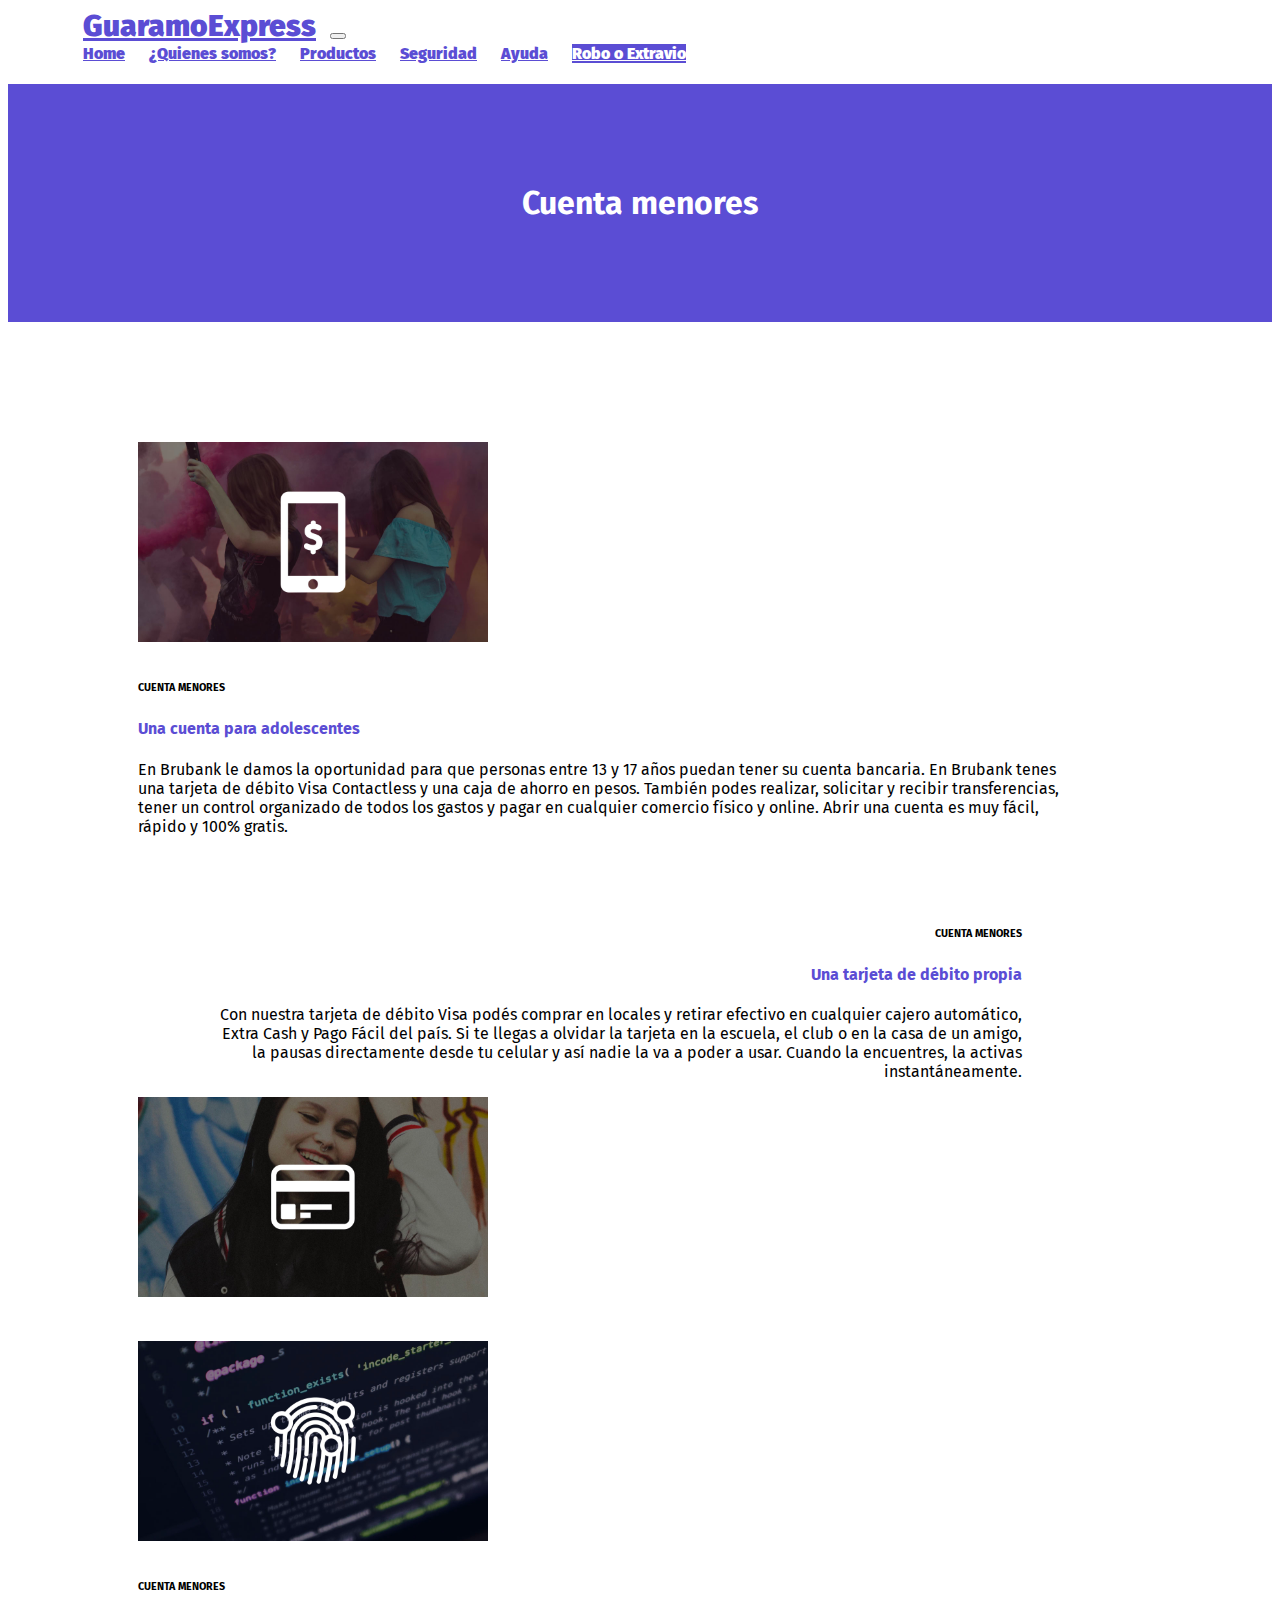
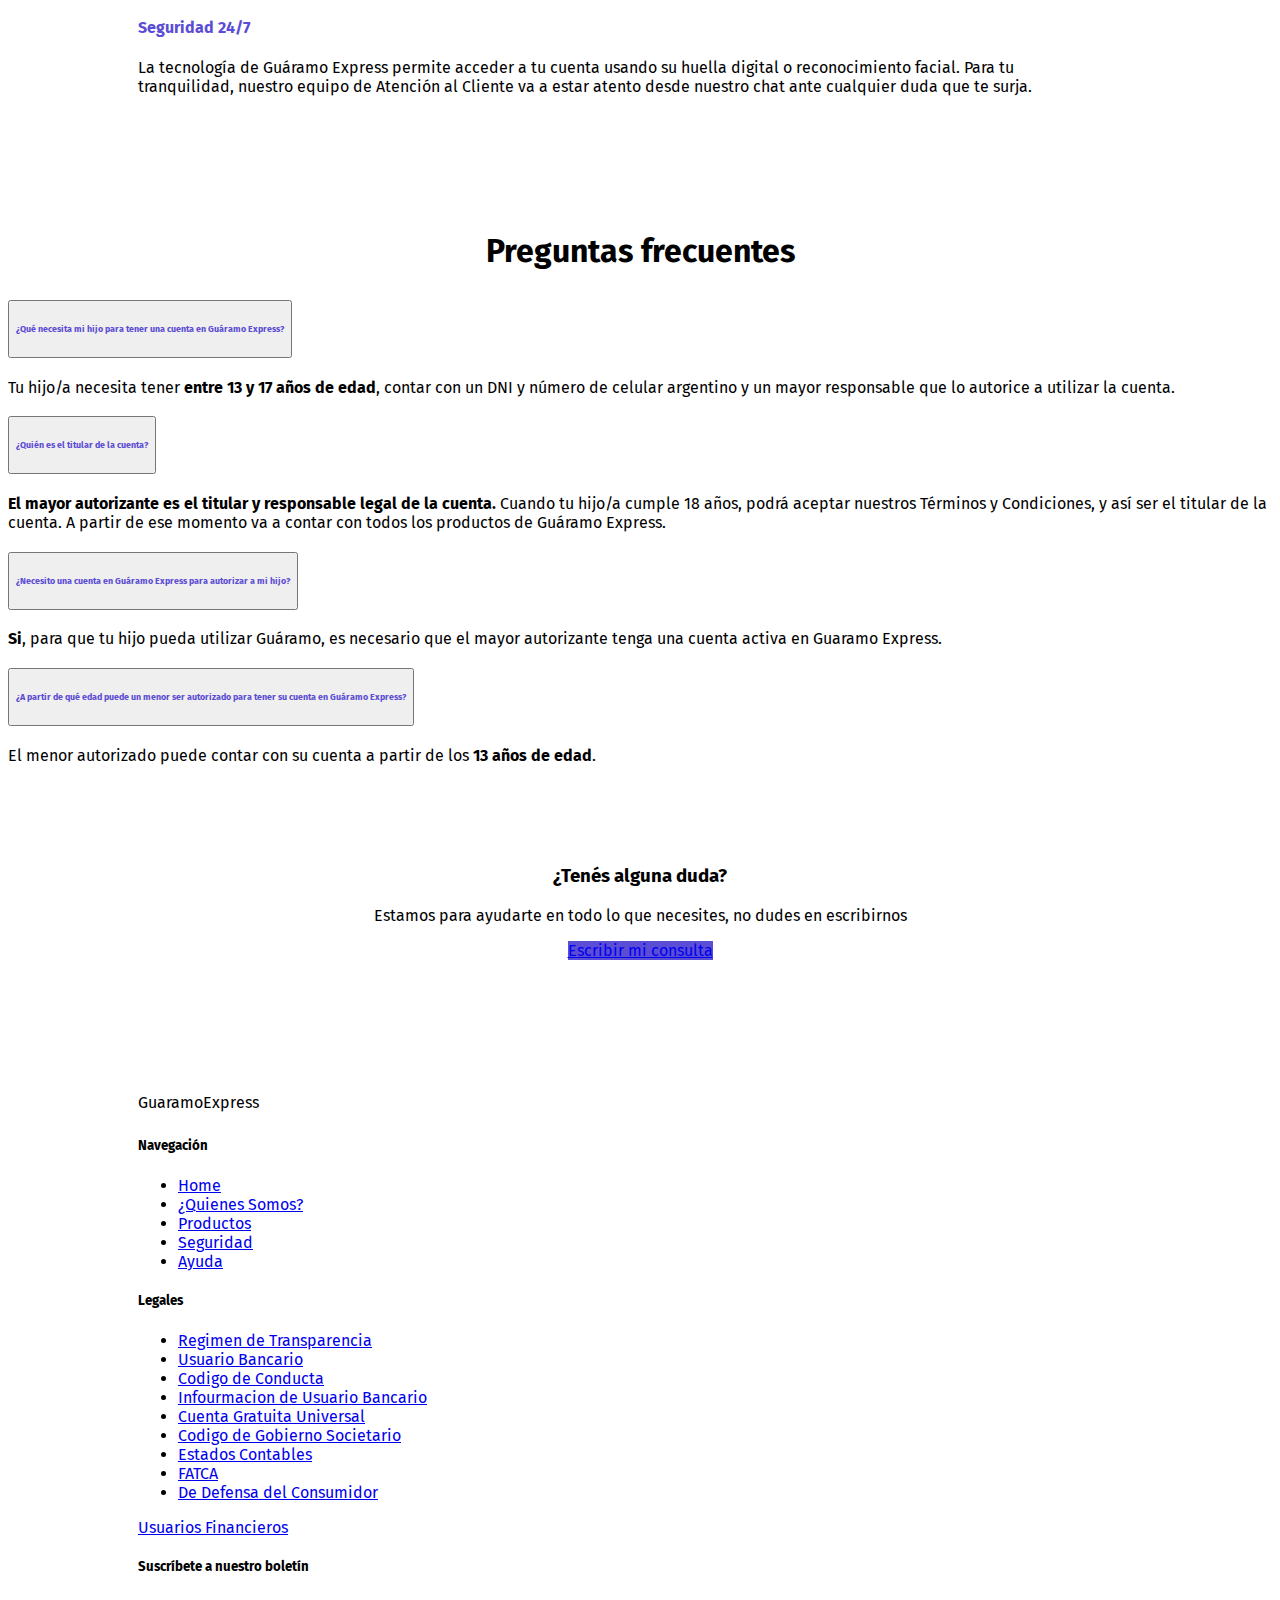
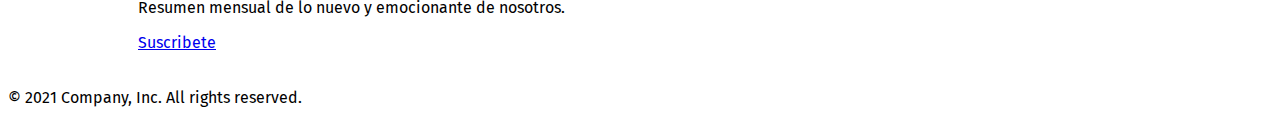
<file: Adriana/cuentaMenores.html>
<!DOCTYPE html>
<html lang="en">
<head>
    <meta charset="UTF-8">
    <meta http-equiv="X-UA-Compatible" content="IE=edge">
    <meta name="viewport" content="width=device-width, initial-scale=1.0">

   
    <link rel="stylesheet" href="styles.css">
    <link rel="stylesheet" href="../nav-footer.css">
    <title>Cuenta menores</title>
     <!-- Bootstrap -->
     <link href="https://cdn.jsdelivr.net/npm/bootstrap@5.1.3/dist/css/bootstrap.min.css" rel="stylesheet" integrity="sha384-1BmE4kWBq78iYhFldvKuhfTAU6auU8tT94WrHftjDbrCEXSU1oBoqyl2QvZ6jIW3" crossorigin="anonymous">
</head>

<body>
    <!-- navbar start -->
 <header class="header">
  <nav class="navbar navbar-expand-lg mt-3">
      <div class="container-fluid ">
          <a class="navbar-brand" href="#">GuaramoExpress</a>
          <button class="navbar-toggler" type="button" data-bs-toggle="collapse" data-bs-target="#navbarNavAltMarkup" aria-controls="navbarNavAltMarkup" aria-expanded="false" aria-label="Toggle navigation">
      <span class="navbar-toggler-icon"></span>
    </button>
          <div class="collapse navbar-collapse justify-content-end  me-5" id="navbarNavAltMarkup">
              <div class="navbar-nav ">
                  <a class="nav-link active" aria-current="page" href="../index.html">Home</a>
                  <a class="nav-link" href="../Keylah/quienesSomos.html">¿Quienes somos?</a>
                  <a class="nav-link" href="../libia/htmlprecios 2/productos.html">Productos</a>
                  <a class="nav-link" href="../Jeanney/seguridad.html">Seguridad</a>
                  <a class="nav-link" href="../Snyre/Ayuda.html">Ayuda</a>
                  <a href="../404.html" class="btn btn-primary active" type="button" aria-current="page">Robo o Extravio</a>

              </div>
          </div>
      </div>            
     

  </nav>

  <!-- Navbar end -->

    <!--------Header-------->
    <header>
      <div>
      <h1 id="titleAccount">Cuenta menores</h1>
      </div>
    </header>
    <!--------Main-------->
    <main>
      <!------Grid------->
    <div id="tableMinors">
      <div class="row">
        <div class="col-4"><img src="../Adriana/img/teen-account.jpg" alt="teen-account" class="imagesMinors"></div>
        <div class="col-8"><h6>CUENTA MENORES</h6>
          <h4 class="subtitleFAQ">Una cuenta para adolescentes</h4>
          <p>En Brubank le damos la oportunidad para que personas entre 13 y 17 años puedan tener
          su cuenta bancaria. En Brubank tenes una tarjeta de débito Visa Contactless y una caja de ahorro en pesos.
          También podes realizar, solicitar y recibir transferencias, tener un control organizado de todos los gastos
          y pagar en cualquier comercio físico y online. Abrir una cuenta es muy fácil, rápido y 100% gratis.</p></div>
      </div>
      <div class="row" id="leftContainer">
        <div class="col-8" id="textLeft"><h6>CUENTA MENORES</h6>
          <h4 class="subtitleFAQ">Una tarjeta de débito propia</h4>
          <p >Con nuestra tarjeta de débito Visa podés comprar en locales y retirar efectivo en cualquier cajero automático,
            Extra Cash y Pago Fácil del país. Si te llegas a olvidar la tarjeta en la escuela, el club o en la casa de un amigo,
            la pausas directamente desde tu celular y así nadie la va a poder a usar. Cuando la encuentres,
            la activas instantáneamente.</p></div>
        <div class="col-4"><img src="../Adriana/img/teen-debit.jpg" alt="teen-debit" class="imagesMinors"></div>
      </div>
      <div class="row">
        <div class="col-4"><img src="../Adriana/img/teen-security.jpg" alt="teen-security" class="imagesMinors"></div>
        <div class="col-8"><h6>CUENTA MENORES</h6>
          <h4 class="subtitleFAQ">Seguridad 24/7</h4>
          <p>La tecnología de Guáramo Express permite acceder a tu cuenta usando su huella digital o reconocimiento facial.
            Para tu tranquilidad, nuestro equipo de Atención al Cliente va a estar atento desde nuestro chat ante
            cualquier duda que te surja.</p></div>
      </div>
    </div>
      <!-----End grid------>



      <!---------Accordion--------->

      <div>
        <h1 id="titleFAQ">Preguntas frecuentes</h1>
      </div>
      <div class="accordion" id="accordionExample">
        <!----1---->
        <div class="accordion-item">
          <h2 class="accordion-header" id="headingOne">
            <button class="accordion-button collapsed" type="button" data-bs-toggle="collapse" data-bs-target="#collapseOne" aria-expanded="false" aria-controls="collapseOne">
              <h6 class="subtitleFAQ">¿Qué necesita mi hijo para tener una cuenta en Guáramo Express?</h6> 
            </button>
          </h2>
          <div id="collapseOne" class="accordion-collapse collapse" aria-labelledby="headingOne" data-bs-parent="#accordionExample">
            <div class="accordion-body">
              Tu hijo/a necesita tener <strong>entre 13 y 17 años de edad</strong>, contar con un DNI y número de celular argentino y un mayor responsable que lo autorice a utilizar la cuenta.
            </div>
          </div>
        </div>
        <!----2---->
        <div class="accordion-item">
          <h2 class="accordion-header" id="headingTwo">
            <button class="accordion-button collapsed" type="button" data-bs-toggle="collapse" data-bs-target="#collapseTwo" aria-expanded="false" aria-controls="collapseTwo">
              <h6 class="subtitleFAQ">¿Quién es el titular de la cuenta?</h6> 
            </button>
          </h2>
          <div id="collapseTwo" class="accordion-collapse collapse" aria-labelledby="headingTwo" data-bs-parent="#accordionExample">
            <div class="accordion-body">
              <strong>El mayor autorizante es el titular y responsable legal de la cuenta.</strong>
              Cuando tu hijo/a cumple 18 años, podrá aceptar nuestros Términos y Condiciones, y así ser el titular de la cuenta. 
              A partir de ese momento va a contar con todos los productos de Guáramo Express.
            </div>
          </div>
        </div>
        <!----3---->
        <div class="accordion-item">
          <h2 class="accordion-header" id="headingThree">
            <button class="accordion-button collapsed" type="button" data-bs-toggle="collapse" data-bs-target="#collapseThree" aria-expanded="false" aria-controls="collapseThree">
              <h6 class="subtitleFAQ">¿Necesito una cuenta en Guáramo Express para autorizar a mi hijo?</h6> 
            </button>
          </h2>
          <div id="collapseThree" class="accordion-collapse collapse" aria-labelledby="headingThree" data-bs-parent="#accordionExample">
            <div class="accordion-body">
              <strong>Si</strong>, para que tu hijo pueda utilizar Guáramo, es necesario que el mayor autorizante tenga una cuenta activa en Guaramo Express.
            </div>
          </div>
        </div>
        <!----4---->
        <div class="accordion-item">
          <h2 class="accordion-header" id="headingFour">
            <button class="accordion-button collapsed" type="button" data-bs-toggle="collapse" data-bs-target="#collapseFour" aria-expanded="false" aria-controls="collapseFour">
              <h6 class="subtitleFAQ">¿A partir de qué edad puede un menor ser autorizado para tener su cuenta en Guáramo Express?</h6> 
            </button>
          </h2>
          <div id="collapseFour" class="accordion-collapse collapse" aria-labelledby="headingFour" data-bs-parent="#accordionExample">
            <div class="accordion-body">
              El menor autorizado puede contar con su cuenta a partir de los <strong>13 años de edad</strong>.
            </div>
          </div>
        </div>
      </div>

      <!------Button chat------->
      <div id="minorHelpSection">
        <div>
          <h3>¿Tenés alguna duda?</h3>
          <p>Estamos para ayudarte en todo lo que necesites, no dudes en escribirnos</p>
        </div>
        <div>
          <a class="btn btn-primary" href="../libia/Consultas/index.html" role="button" id="buttonHelp">Escribir mi consulta</a>
        </div>
      </div>      
    </main>

    <!-- Footer start -->
    <footer class="py-5 mt-5 ms-5  mb-0">
      <div class="row">
          <div class="redes-sociales mb-5">
              GuaramoExpress
              <a href="www.facebook.com"><i class="fab fa-facebook-square"></i></i></a>
              <a href="www.twitter.com"><i class="fab fa-twitter-square"></i></a>
              <a href="instagram.com"><i class="fab fa-instagram"></i></i></a>
          </div>
          <div class="col-2">
              <h5>Navegación</h5>
              <ul class="nav flex-column">
                  <li class="nav-item mb-2"><a href="../index.html" class="nav-link p-0 text-muted">Home</a></li>
                  <li class="nav-item mb-2"><a href="../Keylah/quienesSomos.html" class="nav-link p-0 text-muted">¿Quienes Somos?</a></li>
                  <li class="nav-item mb-2"><a href="../libia/htmlprecios 2/productos.html" class="nav-link p-0 text-muted">Productos</a></li>
                  <li class="nav-item mb-2"><a href="../Jeanney/seguridad.html" class="nav-link p-0 text-muted">Seguridad</a></li>
                  <li class="nav-item mb-2"><a href="../Snyre/Ayuda.html" class="nav-link p-0 text-muted">Ayuda</a></li>
              </ul>
          </div>
  
          <div class="col-2">
              <h5>Legales</h5>
              <ul class="nav flex-column">
                  <li class="nav-item mb-2"><a href="#" class="nav-link p-0 text-muted">Regimen de Transparencia</a></li>
                  <li class="nav-item mb-2"><a href="#" class="nav-link p-0 text-muted">Usuario Bancario</a></li>
                  <li class="nav-item mb-2"><a href="#" class="nav-link p-0 text-muted">Codigo de Conducta</a></li>
                  <li class="nav-item mb-2"><a href="#" class="nav-link p-0 text-muted">Infourmacion de Usuario Bancario</a></li>
                  <li class="nav-item mb-2"><a href="#" class="nav-link p-0 text-muted">Cuenta Gratuita Universal</a></li>
                  <li class="nav-item mb-2"><a href="#" class="nav-link p-0 text-muted">Codigo de Gobierno Societario</a></li>
                  <li class="nav-item mb-2"><a href="#" class="nav-link p-0 text-muted">Estados Contables</a></li>
                  <li class="nav-item mb-2"><a href="#" class="nav-link p-0 text-muted">FATCA</a></li>
                  <li class="nav-item mb-2"><a href="#" class="nav-link p-0 text-muted">De Defensa del Consumidor</a></li>
              </ul>
          </div>
  
          <div class="col-2">
            <a href="../404.html" class="btn btn-warning btn-lg ms-5" type="button">Usuarios Financieros</a>            
        </div>

          <div class="col-4 offset-1">
              <fourm>
                  <h5>Suscríbete a nuestro boletín</h5>
                  <p>Resumen mensual de lo nuevo y emocionante de nosotros.</p>
                  <div class="d-flex w-100 gap-2">
                    <a href="../libia/Autentificacion Firebase/auth.html" class="btn btn-primary">Suscribete</a>
                  </div>
              </fourm>
          </div>
      </div>
  
      <div class="d-flex justify-content-center border-top">
          <p>&copy; 2021 Company, Inc. All rights reserved.</p>
      </div>
  </footer>
  <!-- Footer End -->
  
  
    <script src="https://cdn.jsdelivr.net/npm/bootstrap@5.1.3/dist/js/bootstrap.bundle.min.js" integrity="sha384-ka7Sk0Gln4gmtz2MlQnikT1wXgYsOg+OMhuP+IlRH9sENBO0LRn5q+8nbTov4+1p" crossorigin="anonymous"></script>
</body>
</html>
</file>
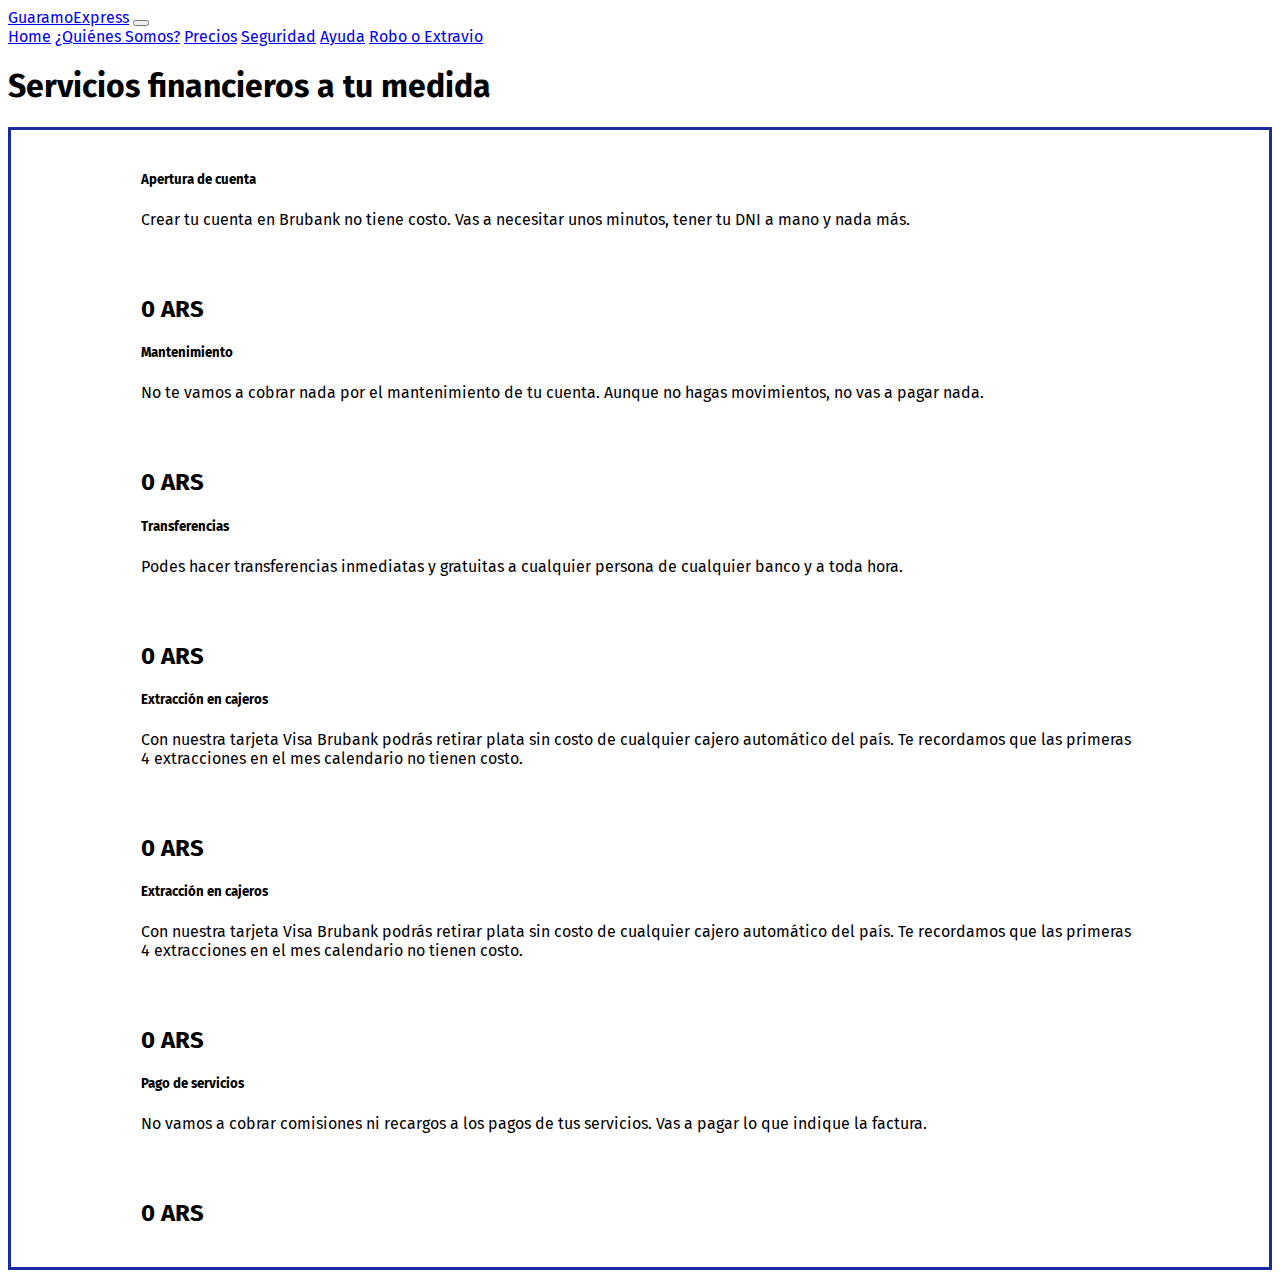
<file: Adriana/precios.html>
<!DOCTYPE html>
<html lang="en">
<head>
    <meta charset="UTF-8">
    <meta http-equiv="X-UA-Compatible" content="IE=edge">
    <meta name="viewport" content="width=device-width, initial-scale=1.0">
    <link href="https://cdn.jsdelivr.net/npm/bootstrap@5.1.3/dist/css/bootstrap.min.css" rel="stylesheet" integrity="sha384-1BmE4kWBq78iYhFldvKuhfTAU6auU8tT94WrHftjDbrCEXSU1oBoqyl2QvZ6jIW3" crossorigin="anonymous">
    <link rel="stylesheet" href="styles.css"></a>
    <title>Precios</title>
</head>
<body>
    <nav class="navbar navbar-expand-lg navbar-light bg-light mt-3 ">
      <div class="container-fluid ">
          <a class="navbar-brand" href="#">GuaramoExpress</a>
          <button class="navbar-toggler" type="button" data-bs-toggle="collapse" data-bs-target="#navbarNavAltMarkup"
              aria-controls="navbarNavAltMarkup" aria-expanded="false" aria-label="Toggle navigation">
              <span class="navbar-toggler-icon"></span>
          </button>
          <div class="collapse navbar-collapse justify-content-end  me-5" id="navbarNavAltMarkup">
              <div class="navbar-nav ms-5 me-5 ">
                  <a class="nav-link  active" aria-current="page" href="index.html">Home</a>
                  <a class="nav-link" href="#">¿Quiénes Somos?</a>
                  <a class="nav-link" href="precios.html">Precios</a>
                  <a class="nav-link" href="seguridad.html">Seguridad</a>
                  <a class="nav-link" href="ayuda.html">Ayuda</a>
                  <a href="#" class="btn btn-primary active" aria-current="page">Robo o Extravio</a>

              </div>
          </div>
      </div>
    </nav>
    <header>
      <div>
      <h1 id="titlePrices">Servicios financieros a tu medida</h1>
      </div>
  </header>
    <main>

    <div class="container">
        <div class="row">
          <div class="col-6">
            <h5>Apertura de cuenta</h5>
            <p>Crear tu cuenta en Brubank no tiene costo. Vas a necesitar unos minutos,
                tener tu DNI a mano y nada más.</p>
          </div>
          <div class="col">
            <h2>0 ARS</h2> 
          </div>
          <div class="col-6">
            <h5>Mantenimiento</h5>
            <p>No te vamos a cobrar nada por el mantenimiento de tu cuenta.
              Aunque no hagas movimientos, no vas a pagar nada.</p>
          </div>
          <div class="col">
            <h2>0 ARS</h2>
          </div>
          <div class="col-6">
            <h5>Transferencias</h5>
            <p>Podes hacer transferencias inmediatas y 
              gratuitas a cualquier persona de cualquier banco y a toda hora.</p>
          </div>
          <div class="col">
            <h2>0 ARS</h2>
          </div>
          <div class="col-6">
            <h5>Extracción en cajeros</h5>
            <p>Con nuestra tarjeta Visa Brubank podrás retirar plata sin costo
              de cualquier cajero automático del país. Te recordamos que las primeras
              4 extracciones en el mes calendario no tienen costo.</p>
          </div>
          <div class="col">
            <h2>0 ARS</h2>
          </div>
          <div class="col-6">
            <h5>Extracción en cajeros</h5>
            <p>Con nuestra tarjeta Visa Brubank podrás retirar plata sin costo
              de cualquier cajero automático del país. Te recordamos que las primeras
              4 extracciones en el mes calendario no tienen costo.</p>
          </div>
          <div class="col">
            <h2>0 ARS</h2>
          </div>
          <div class="col-6">
            <h5>Pago de servicios</h5>
            <p>No vamos a cobrar comisiones ni recargos a los pagos de tus servicios.
              Vas a pagar lo que indique la factura.</p>
          </div>
          <div class="col">
            <h2>0 ARS</h2> 
          </div>
        </div>
      </div>

    </main>
    <footer>

    </footer>
    <link href="https://cdn.jsdelivr.net/npm/bootstrap@5.1.3/dist/css/bootstrap.min.css" rel="stylesheet" integrity="sha384-1BmE4kWBq78iYhFldvKuhfTAU6auU8tT94WrHftjDbrCEXSU1oBoqyl2QvZ6jIW3" crossorigin="anonymous">
</body>
</html>
</file>
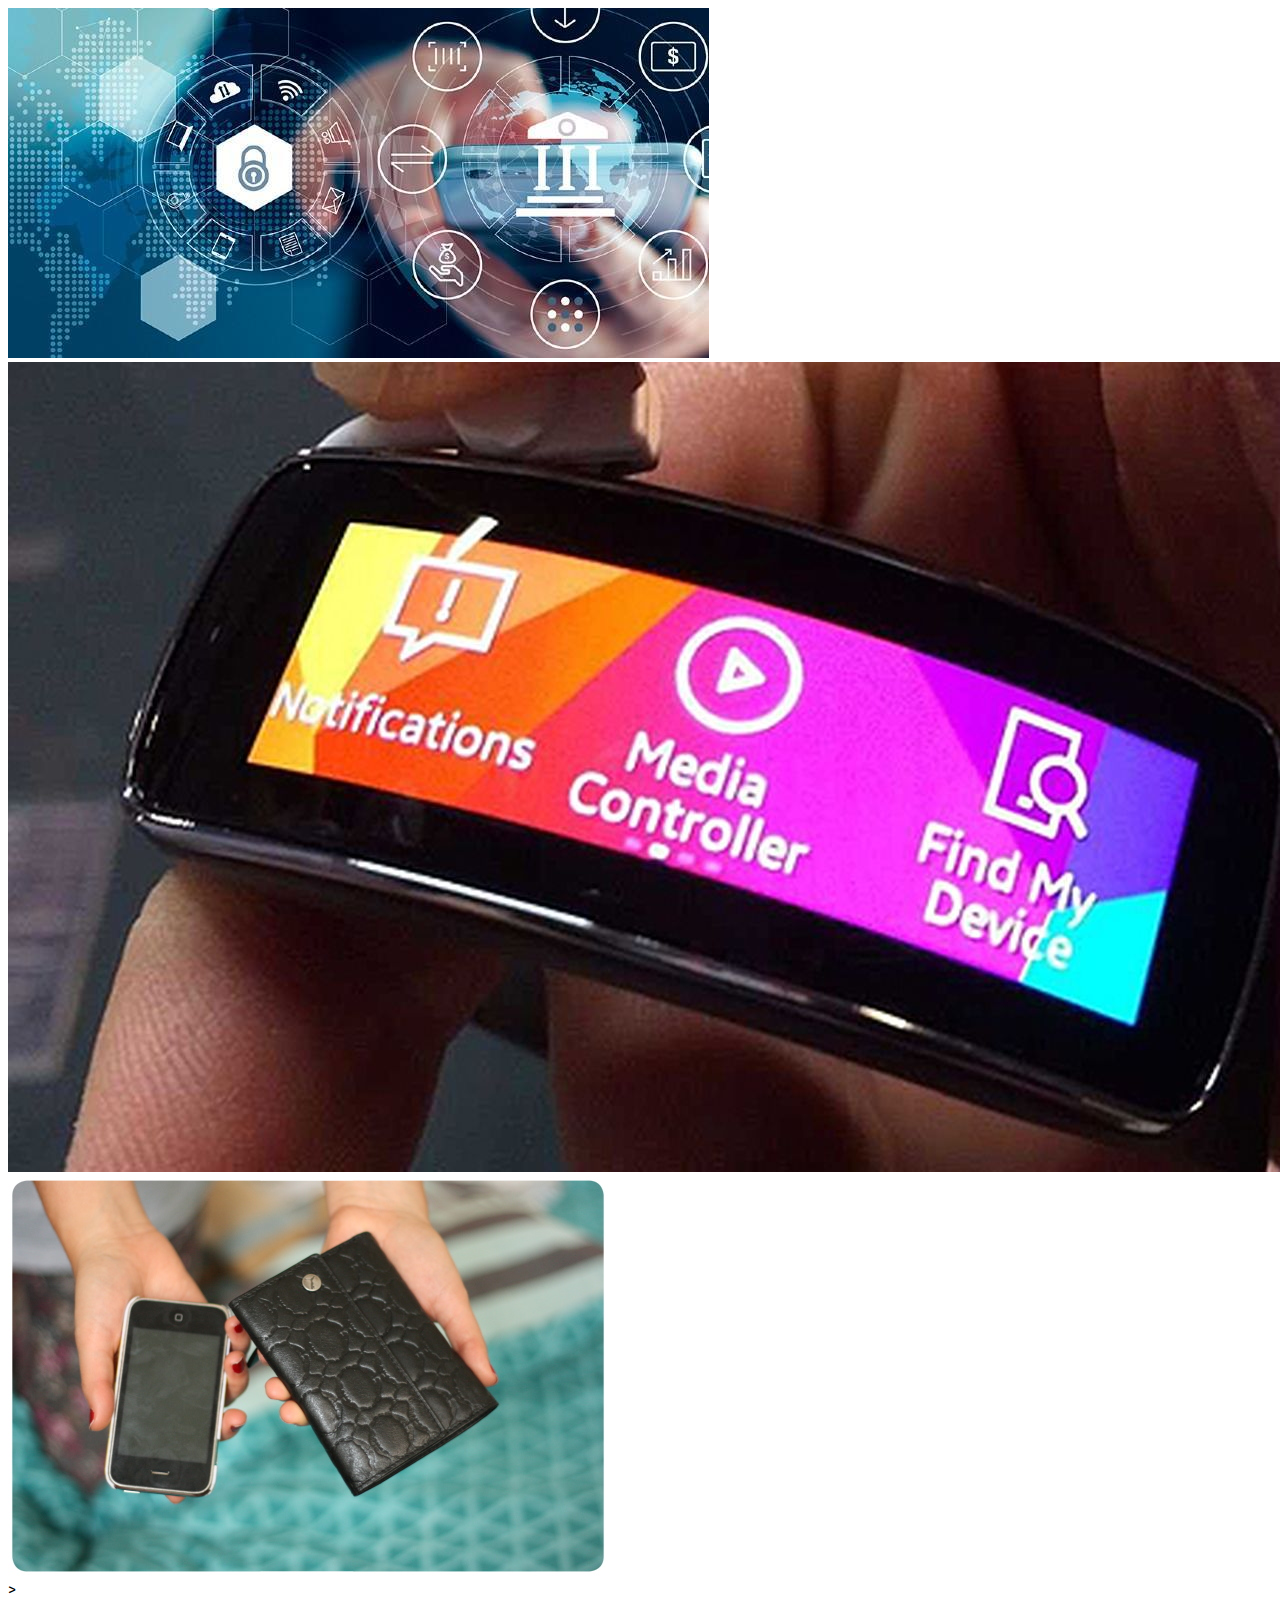
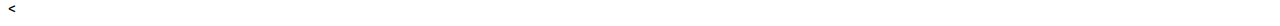
<file: Jeanney/slider.html>
<!DOCTYPE html>
<html lang="en">
<head>
    <meta charset="UTF-8">
    <meta http-equiv="X-UA-Compatible" content="IE=edge">
    <meta name="viewport" content="width=device-width, initial-scale=1.0">
    <link rel="stylesheet" href="./css/style1.css">
    <title>Carrusel</title>
</head>

<body>
<div class="container-slider">
    <div class="slider" id="slider"> <!-- este id es para el llamado en el JavaScript-->
        <div class="slider__section"><img src="./imgSegurity/sline 1.jpg"alt="slider 1" class="slider__img"></div>
        <div class="slider__section"><img src="./imgSegurity/sline 2.jpg"alt="slider 2" class="slider__img"></div>
        <div class="slider__section"><img src="./imgSegurity/sline 3.jpg"alt="slider 3" class="slider__img"></div>

    </div>
    <div class="slider__btn slider__btn--rigth" id="btn-right">&#62</div> <!-- los id son para poder llamar los botones en el JS-->
    <div class="slider__btn slider__btn--left" id="btn-left">&#60</div>

</div>






    <script src="slider.js"></script>
</body>
</html>
</file>
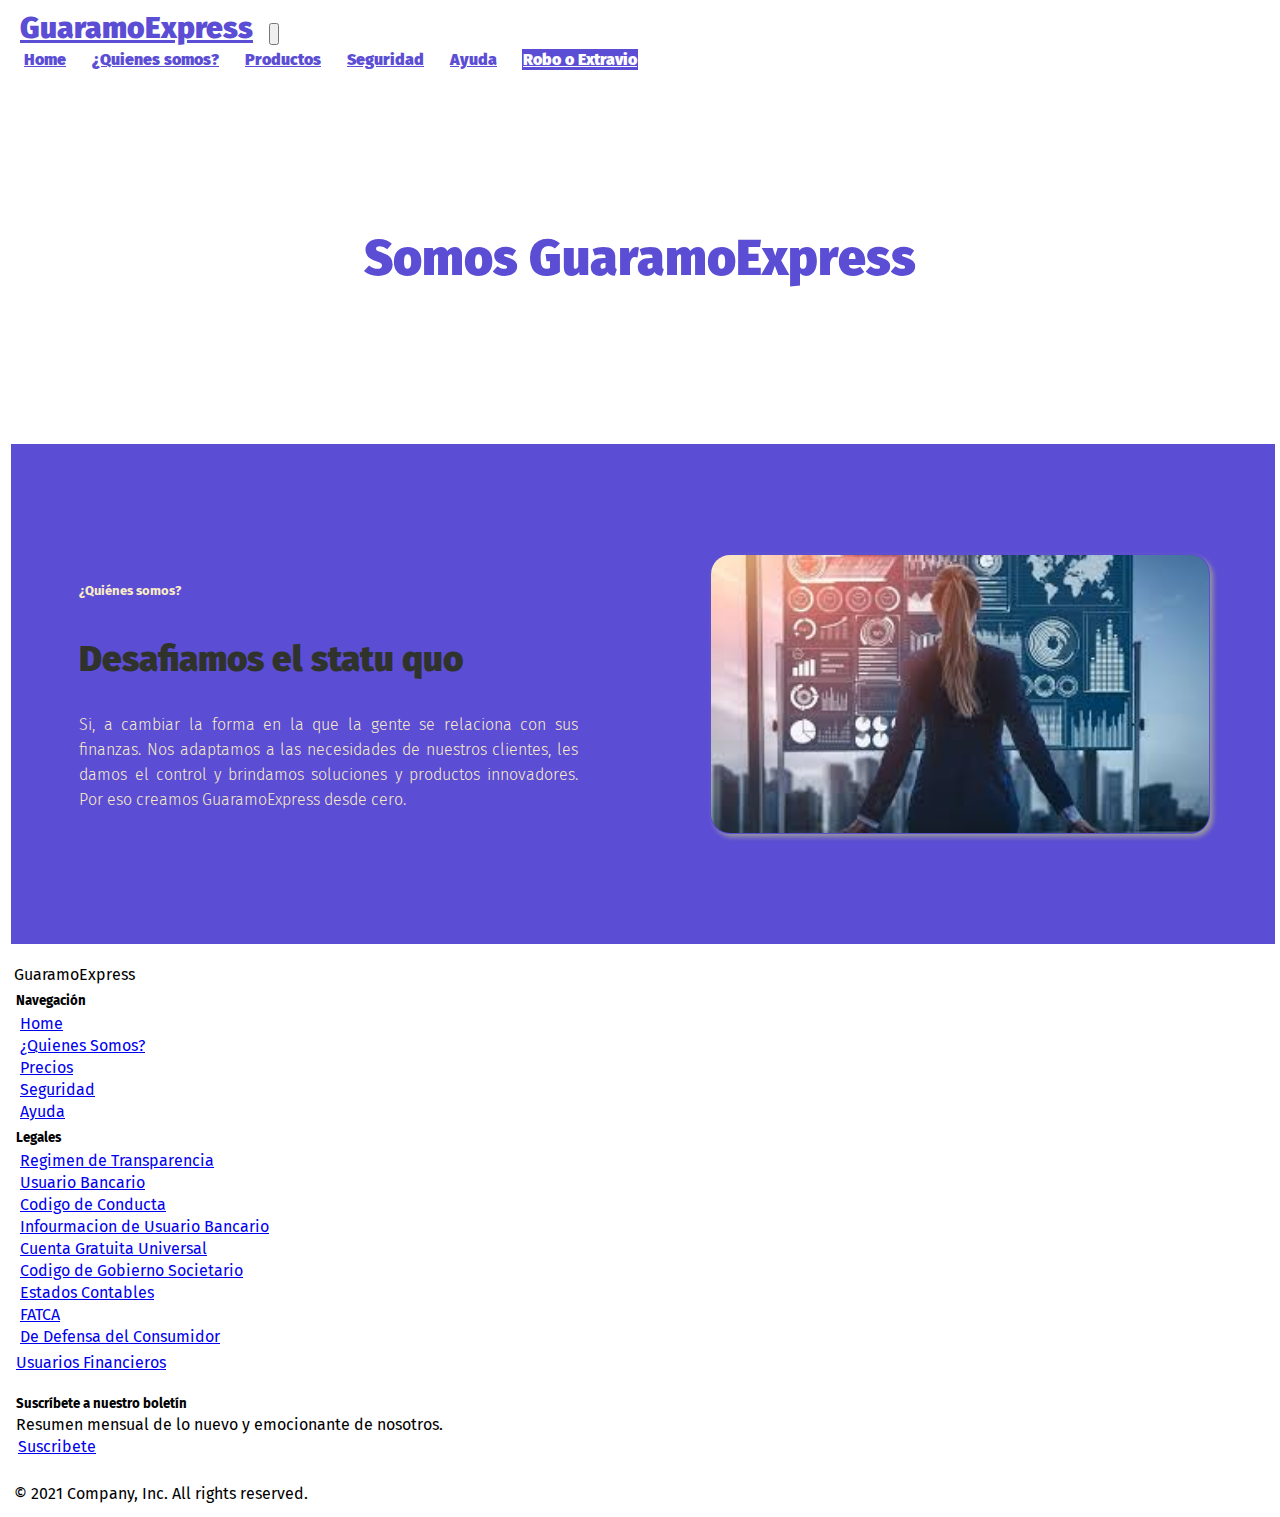
<file: Keylah/quienesSomos.html>
<!DOCTYPE html>
<html lang="en">

<head>
    <meta charset="UTF-8">
    <meta http-equiv="X-UA-Compatible" content="IE=edge">
    <meta name="viewport" content="width=device-width, initial-scale=1.0">

    <!-- Boostrap -->
    <link href="https://cdn.jsdelivr.net/npm/bootstrap@5.1.3/dist/css/bootstrap.min.css" rel="stylesheet"
        integrity="sha384-1BmE4kWBq78iYhFldvKuhfTAU6auU8tT94WrHftjDbrCEXSU1oBoqyl2QvZ6jIW3" crossorigin="anonymous">

    <!-- Fontawesone -->
    <link rel="stylesheet" href="https://pro.fontawesome.com/releases/v5.10.0/css/all.css"
        integrity="sha384-AYmEC3Yw5cVb3ZcuHtOA93w35dYTsvhLPVnYs9eStHfGJvOvKxVfELGroGkvsg+p" crossorigin="anonymous" />
    <title>Quienes somos</title>
    <!-- css -->
    <link rel="stylesheet" href="../nav-footer.css">
    <!-- css body-->
    <link rel="stylesheet" href="stylebody.css">
</head>

<body>
 <!-- navbar start -->
 <header class="header">
    <nav class="navbar navbar-expand-lg mt-3">
        <div class="container-fluid ">
            <a class="navbar-brand" href="#">GuaramoExpress</a>
            <button class="navbar-toggler" type="button" data-bs-toggle="collapse" data-bs-target="#navbarNavAltMarkup" aria-controls="navbarNavAltMarkup" aria-expanded="false" aria-label="Toggle navigation">
        <span class="navbar-toggler-icon"></span>
      </button>
            <div class="collapse navbar-collapse justify-content-end  me-5" id="navbarNavAltMarkup">
                <div class="navbar-nav ">
                    <a class="nav-link active" aria-current="page" href="../index.html">Home</a>
                    <a class="nav-link" href="#">¿Quienes somos?</a>
                    <a class="nav-link" href="../libia/htmlprecios 2/productos.html">Productos</a>
                    <a class="nav-link" href="../Jeanney/seguridad.html">Seguridad</a>
                    <a class="nav-link" href="../Snyre/Ayuda.html">Ayuda</a>
                    <a href="../404.html" class="btn btn-primary active" type="button" aria-current="page">Robo o Extravio</a>

                </div>
            </div>
        </div>           
       
    </nav>

    <!-- Navbar end -->


    <section class="cuerpo">
        <h1 class="titulo">Somos GuaramoExpress</h1>
    </section>

    <!-- slider-->
    <div class="contenedor">
        <div class="slider-contenedor">
            <section class="contenido-slider">
                <div class="seccion_somos">
                    <h2 class="tituloslider">¿Quiénes somos?</h2>
                    <h1 class="subtituloslider">Desafiamos el statu quo</h1>
                    <p class="textslider">Si, a cambiar la forma en la que la gente se relaciona con sus finanzas. Nos
                        adaptamos a las necesidades de nuestros clientes, les damos el control y brindamos
                        soluciones y productos innovadores. Por eso creamos GuaramoExpress desde cero.</p>
             </div>    
                        <img src="imag-quienesSomos/images-mujer.jpg" alt="foto">
    
            </section>
                <section class="contenido-slider">
                    <div class="seccion_somos">
                        <h2 class="tituloslider">¿Quiénes somos?</h2>
                        <h1 class="subtituloslider">El Equipo</h1>
                        <p class="textslider">Armamos un equipo de IT propio que desarrolla cada una de
                            las funcionalidades y soluciones de la financiera utilizando las tecnologías más innovadoras
                            a nivel mundial.
                            También contamos con profesionales de todos los ámbitos desarrollando todas las áreas de
                            nuestra
                            financiera.</p>
                        </div>
                        <img src="imag-quienesSomos/images-equipo.jpg" alt="foto">
                 </section>
                    <section class="contenido-slider">
                        <div class="seccion_somos">
                            <h2 class="tituloslider">¿Quiénes somos?</h2>
                            <h1 class="subtituloslider">Nuestra filosofía</h1>
                            <p class="textslider">Cambió la forma de comunicarnos, de aprender, de escuchar
                                música, de ver tele. Viajamos más rápido y elegimos entre miles de opciones. No
                                esperamos en la
                                vereda a un auto que nos lleve, o una semana para el próximo capítulo. Descubrimos
                                música todo el
                                tiempo y compartimos todo con amigos. Elegimos qué, cuándo y dónde. Y esa elección
                                nos libera.
                                Todo esto tenía que llegar algún día a la forma en que manejás tu plata. Somos una
                                financiera digital,
                                que
                                llevás todo el tiempo en tu celular.</p>
                            </div>
                            <img src="imag-quienesSomos/images-filo.jpg" alt="foto">
                        </section>
                        <section class="contenido-slider">
                            <div class="seccion_somos">
                                <h2 class="tituloslider">¿Quiénes somos?</h2>
                                <h1 class="subtituloslider">Pensamos en ti</h1>
                                <p class="textslider">Somos una financiera que te permite vivir una nueva experiencia
                                    con tu
                                    plata de forma simple y transparente. Mucho más dinámica e inteligente y sin
                                    costos ocultos ni
                                    letra
                                    chica.
                                    Con lo que necesitás de un banco, sin lo que no te gusta de un banco. Sin
                                    sucursales, ni
                                    trámites,
                                    ni esperas, ni aprobaciones.
                                    Somos un financiera donde tu diseñás tu experiencia según lo que necesitás.
                                    Porque las cosas se
                                    tienen
                                    que armar en función tuya y no al revés.
                                    tu tenés el poder de manejar tu plata, porque si la plata es tuya, el que decide
                                    cómo y
                                    cuándo
                                    usarla.</p>
                                </div>
                                <img src="imag-quienesSomos/images-todos.jpg" alt="foto">
                         </section>
                    </div>
                    <script src= "sliderSomos.js"> </script>

</body>


   <!-- Footer start -->
   <footer class="py-5 mt-5 ms-5  mb-0">
    <div class="row">
        <div class="redes-sociales mb-5">
            GuaramoExpress
            <a href="www.facebook.com"><i class="fab fa-facebook-square"></i></i></a>
            <a href="www.twitter.com"><i class="fab fa-twitter-square"></i></a>
            <a href="instagram.com"><i class="fab fa-instagram"></i></i></a>
        </div>
        <div class="col-2">
            <h5>Navegación</h5>
            <ul class="nav flex-column">
                <li class="nav-item mb-2"><a href="../index.html" class="nav-link p-0 text-muted">Home</a></li>
                <li class="nav-item mb-2"><a href="#" class="nav-link p-0 text-muted">¿Quienes Somos?</a></li>
                <li class="nav-item mb-2"><a href="./libia/htmlprecios 2/productos.html" class="nav-link p-0 text-muted">Precios</a></li>
                <li class="nav-item mb-2"><a href="./Jeanney/seguridad.html" class="nav-link p-0 text-muted">Seguridad</a></li>
                <li class="nav-item mb-2"><a href="./Snyre/Ayuda.html" class="nav-link p-0 text-muted">Ayuda</a></li>
            </ul>
        </div>

        <div class="col-2">
            <h5>Legales</h5>
            <ul class="nav flex-column">
                <li class="nav-item mb-2"><a href="#" class="nav-link p-0 text-muted">Regimen de Transparencia</a></li>
                <li class="nav-item mb-2"><a href="#" class="nav-link p-0 text-muted">Usuario Bancario</a></li>
                <li class="nav-item mb-2"><a href="#" class="nav-link p-0 text-muted">Codigo de Conducta</a></li>
                <li class="nav-item mb-2"><a href="#" class="nav-link p-0 text-muted">Infourmacion de Usuario Bancario</a></li>
                <li class="nav-item mb-2"><a href="#" class="nav-link p-0 text-muted">Cuenta Gratuita Universal</a></li>
                <li class="nav-item mb-2"><a href="#" class="nav-link p-0 text-muted">Codigo de Gobierno Societario</a></li>
                <li class="nav-item mb-2"><a href="#" class="nav-link p-0 text-muted">Estados Contables</a></li>
                <li class="nav-item mb-2"><a href="#" class="nav-link p-0 text-muted">FATCA</a></li>
                <li class="nav-item mb-2"><a href="#" class="nav-link p-0 text-muted">De Defensa del Consumidor</a></li>
            </ul>
        </div>

        <div class="col-2">
            <a href="../404.html" class="btn btn-warning btn-lg ms-5" type="button">Usuarios Financieros</a>            
        </div>
        <div class="col-4 offset-1">
            <fourm>
                <h5>Suscríbete a nuestro boletín</h5>
                <p>Resumen mensual de lo nuevo y emocionante de nosotros.</p>
                <div class="d-flex w-100 gap-2">
                    <a href="../libia/Autentificacion Firebase/auth.html" class="btn btn-primary">Suscribete</a>
                </div>
            </fourm>
        </div>
    </div>

    <div class="d-flex justify-content-center border-top">
        <p>&copy; 2021 Company, Inc. All rights reserved.</p>
    </div>
</footer>
<!-- Footer End -->




</html>
</file>
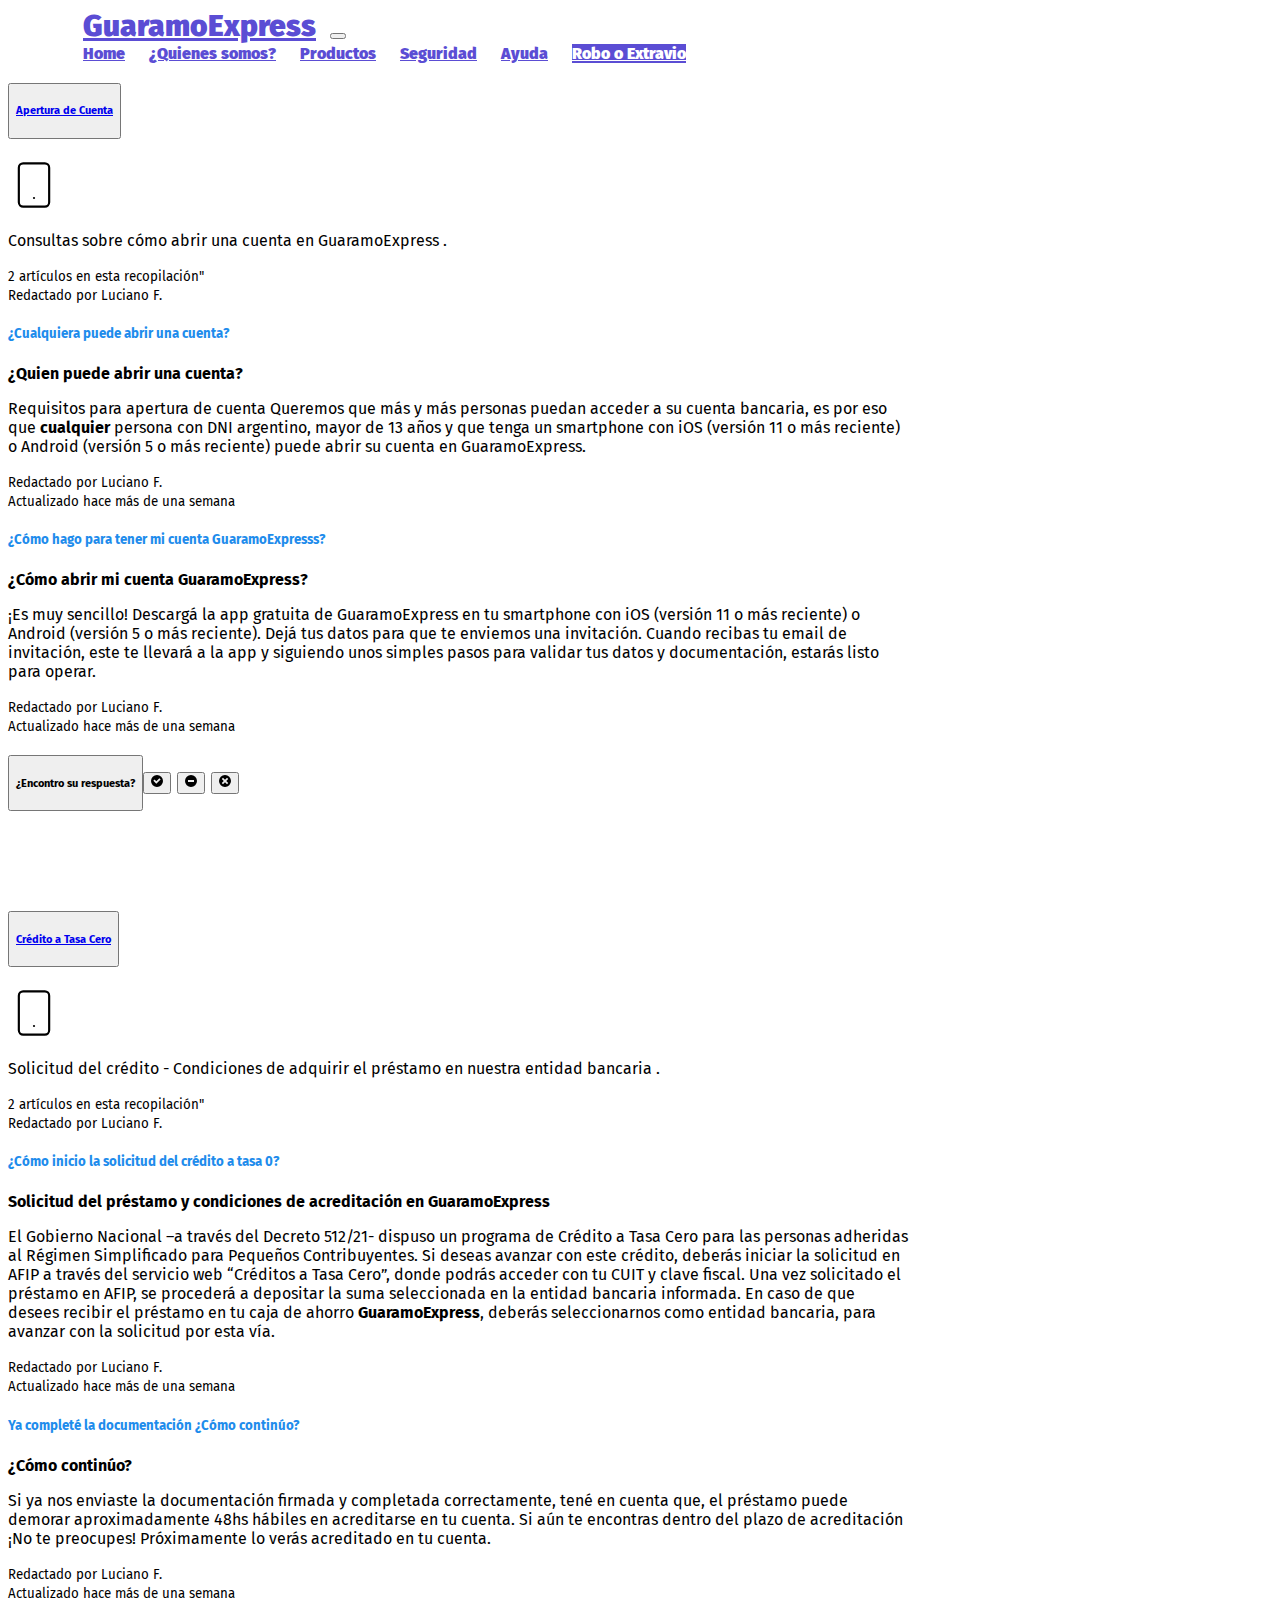
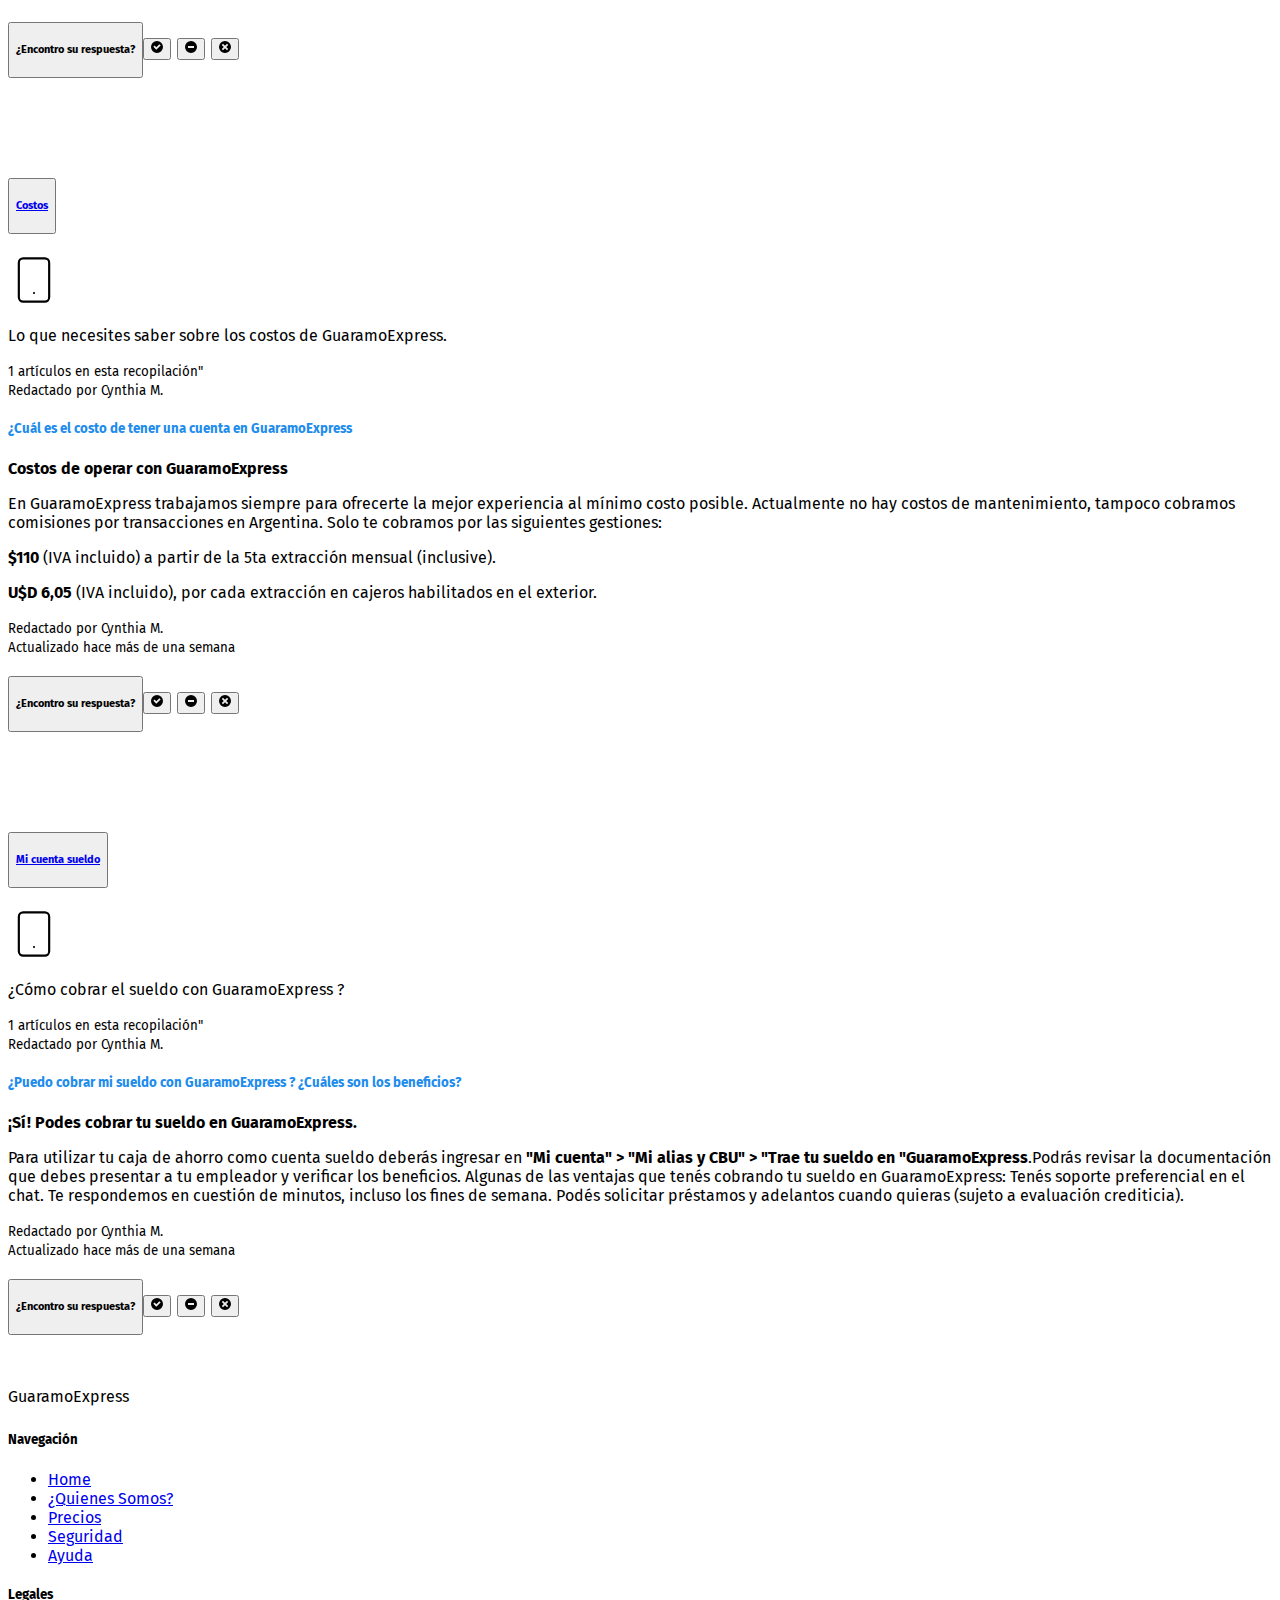
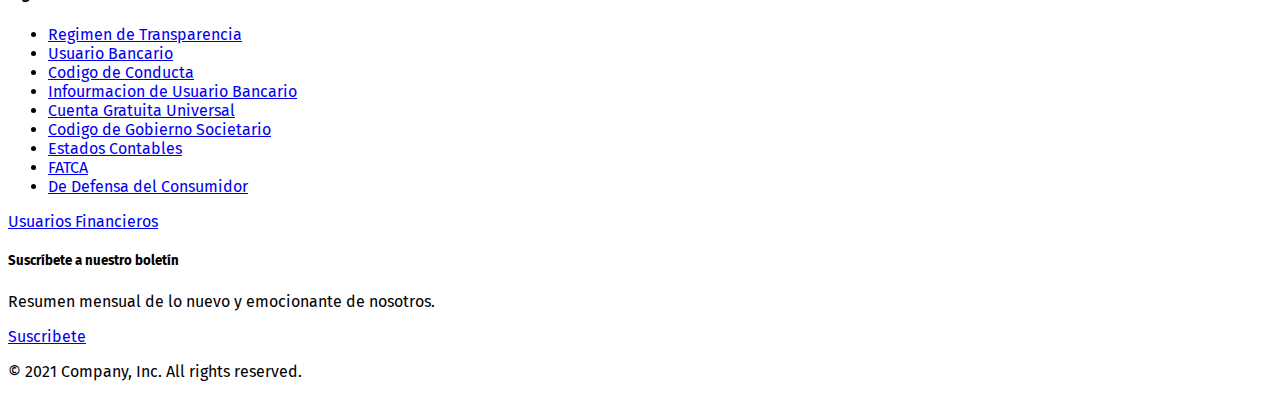
<file: Snyre/Ayuda.html>
<!DOCTYPE html>
<html lang="en">

<head>
    <meta charset="UTF-8">
    <meta http-equiv="X-UA-Compatible" content="IE=edge">
    <meta name="viewport" content="width=device-width, initial-scale=1.0">
    <title>Ayuda</title>
    <!-- Boostrap -->
    <link href="https://cdn.jsdelivr.net/npm/bootstrap@5.1.3/dist/css/bootstrap.min.css" rel="stylesheet"
        integrity="sha384-1BmE4kWBq78iYhFldvKuhfTAU6auU8tT94WrHftjDbrCEXSU1oBoqyl2QvZ6jIW3" crossorigin="anonymous">
    <link rel="stylesheet" href="./estilo/design.css">
    <link rel="stylesheet" href="../nav-footer.css">
</head>

<body>
     <!-- navbar start -->
 <header class="header">
    <nav class="navbar navbar-expand-lg mt-3">
        <div class="container-fluid ">
            <a class="navbar-brand" href="#">GuaramoExpress</a>
            <button class="navbar-toggler" type="button" data-bs-toggle="collapse" data-bs-target="#navbarNavAltMarkup" aria-controls="navbarNavAltMarkup" aria-expanded="false" aria-label="Toggle navigation">
        <span class="navbar-toggler-icon"></span>
      </button>
            <div class="collapse navbar-collapse justify-content-end  me-5" id="navbarNavAltMarkup">
                <div class="navbar-nav ">
                    <a class="nav-link active" aria-current="page" href="../index.html">Home</a>
                    <a class="nav-link" href="../Keylah/quienesSomos.html">¿Quienes somos?</a>
                    <a class="nav-link" href="../libia/htmlprecios 2/productos.html">Productos</a>
                    <a class="nav-link" href="../Jeanney/seguridad.html">Seguridad</a>
                    <a class="nav-link" href="#">Ayuda</a>
                    <a href="../404.html" class="btn btn-primary active" type="button" aria-current="page">Robo o Extravio</a>

                </div>
            </div>
        </div>       
    </nav>

    <!-- Navbar end -->

    
    <div class="fond">
        <div class="card mb-3 mx-auto" style="max-width: 900px;">
            <div class="row g-0">
                <div class="accordion" id="accordion Example">
                    <div class="accordion-item">
                        <h2 class="accordion-header" id="headingOne">
                            <button class="accordion-button collapsed" type="button" data-bs-toggle="collapse"
                                data-bs-target="#flush-collapseOne" aria-expanded="false" aria-controls="flush-collapseOne">
                                <h5 class="card-title mx-auto me-3"> <a href="#Apertura de Cuenta"> Apertura de
                                        Cuenta</a></h5>
                            </button>
                        </h2>
                    </div>
                </div>
                <div class="col-md-4">
                    <a href="#"> <img src="./images/smartphone (2).svg " class="mt-3 mx-5 rounded-start" alt=""></a>
                </div>
                <div class="col-7 md-8 ">
                    <div class="card-body">
                        <p class="card-text"> Consultas sobre cómo abrir una cuenta en GuaramoExpress .</p>
                        <p class="card-text"> <small class="text-muted"> 2 artículos en esta recopilación" <br>
                                Redactado
                                por Luciano F.</small></p>
                    </div>
                </div>
            </div>
        
    
    
        <div id="flush-collapseOne" class="accordion-collapse collapse" aria-labelledby="flush-headingOne"
            data-bs-parent="#accordionFlushExample">
            <div class="accordion-body">
                <div class="card ms-3">
                    <div class="card-body">
                        <h5 style="color: rgb(30, 140, 236);"> ¿Cualquiera puede abrir una
                            cuenta?</h5>
                        <strong> ¿Quien puede abrir una cuenta?</strong>
                        <p>
                            Requisitos para apertura de cuenta
                            Queremos que más y más personas puedan acceder a su cuenta bancaria, es por eso que <b>
                                cualquier</b> persona con DNI argentino, mayor de 13 años y que tenga un smartphone con
                            iOS (versión 11 o más reciente) o Android (versión 5 o más reciente) puede abrir su cuenta
                            en GuaramoExpress.</p>
                        <p class="card-text"> <small class="text-muted"> Redactado
                                por Luciano F. <br>Actualizado hace más de una semana</small></p>
                    </div>
                </div>
    
                <div class="card ms-3">
                    <div class="card-body">
                        <h5 style="color: rgb(30, 140, 236);">¿Cómo hago para tener mi cuenta GuaramoExpresss?</h5>
                        <strong>¿Cómo abrir mi cuenta GuaramoExpress?</strong>
                        <P> ¡Es muy sencillo!
                            Descargá la app gratuita de GuaramoExpress en tu smartphone con iOS (versión 11 o más
                            reciente) o
                            Android (versión 5 o más reciente). Dejá tus datos para que te enviemos una invitación.
                            Cuando recibas tu email de invitación, este te llevará a la app y siguiendo unos simples
                            pasos para validar tus datos y documentación, estarás listo para operar.</P>
                        <p class="card-text"> <small class="text-muted"> Redactado
                                por Luciano F. <br>Actualizado hace más de una semana</small>
                        </p>
                        <div class="accordion-item">
                            <h2 class="accordion-header" id="headingOne">
                                <button class="accordion-button collapsed" type="button" data-bs-toggle="collapse"
                                    data-bs-target="#flush-collapseOne" aria-expanded="false"
                                    aria-controls="flush-collapseOne">
                                    <h5 class="card-title mx-auto me-3 "> ¿Encontro su respuesta?</h5>
                                    <div class="btn-group" role="group" aria-label="Basic example">
                                        <button type="button" class="btn btn-primary   "><svg
                                                xmlns="http://www.w3.org/2000/svg" viewBox="0 0 12 12" width="12"
                                                height="12">
                                                <path fill-rule="evenodd"
                                                    d="M6 0a6 6 0 100 12A6 6 0 006 0zm-.705 8.737L9.63 4.403 8.392 3.166 5.295 6.263l-1.7-1.702L2.356 5.8l2.938 2.938z">
                                                </path>
                                            </svg> </button>
                                        <button type="button" class="btn btn-primary  "><svg
                                                xmlns="http://www.w3.org/2000/svg" viewBox="0 0 12 12" width="12"
                                                height="12">
                                                <path fill-rule="evenodd" d="M6 0a6 6 0 100 12A6 6 0 006 0zm3 5H3v2h6V5z">
                                                </path>
                                            </svg></button>
                                        <button type="button" class="btn btn-primary "><svg
                                                xmlns="http://www.w3.org/2000/svg" viewBox="0 0 12 12" width="12"
                                                height="12">
                                                <path fill-rule="evenodd"
                                                    d="M1.757 10.243a6 6 0 118.486-8.486 6 6 0 01-8.486 8.486zM6 4.763l-2-2L2.763 4l2 2-2 2L4 9.237l2-2 2 2L9.237 8l-2-2 2-2L8 2.763l-2 2z">
                                                </path>
                                            </svg></button>
                                    </div>
                                </button>
                            </h2>
                        </div>
                    </div>
                </div>
            </div>
        </div>
    
        <section>
            <div class="card mb-3 mx-auto" style="max-width: 900px;">
                <div class="row g-0">
                    <div class="accordion" id="accordion Example">
                        <div class="accordion-item">
                            <h2 class="accordion-header" id="flush-headingTwo">
                                <button class="accordion-button collapsed" type="button" data-bs-toggle="collapse"
                                    data-bs-target="#flush-collapseTwo" aria-expanded="false"
                                    aria-controls="flush-collapseTwo">
                                    <h5 class="card-title mx-auto me-3"> <a href="#Crédito a Tasa Cero "> Crédito a Tasa
                                            Cero </a></h5>
                                </button>
                            </h2>
                        </div>
                    </div>
                    <div class="col-md-4">
                        <a href="#"> <img src="./images/smartphone (2).svg " class="mt-3 mx-5 rounded-start" alt=""></a>
                    </div>
                    <div class="col-7 md-8 ">
                        <div class="card-body">
                            <p class="card-text"> Solicitud del crédito - Condiciones de adquirir el préstamo en nuestra
                                entidad bancaria .</p>
                            <p class="card-text"> <small class="text-muted"> 2 artículos en esta recopilación" <br>
                                    Redactado
                                    por Luciano F.</small></p>
                        </div>
                    </div>
                </div>
            
    
            <div id="flush-collapseTwo" class="accordion-collapse collapse" aria-labelledby="flush-headingTwo"
                data-bs-parent="#accordionFlushExample">
                <div class="accordion-body">
    
                    <div class="card ms-3">
                        <div class="card-body">
                            <h5 style="color: rgb(30, 140, 236);"> ¿Cómo inicio la solicitud del crédito a tasa 0?</h5>
                            <strong> Solicitud del préstamo y condiciones de acreditación en GuaramoExpress</strong>
                            <p>
                                El Gobierno Nacional –a través del Decreto 512/21- dispuso un programa de Crédito a Tasa
                                Cero para las personas adheridas al Régimen Simplificado para Pequeños Contribuyentes.
    
                                Si deseas avanzar con este crédito, deberás iniciar la solicitud en AFIP a través del
                                servicio web “Créditos a Tasa Cero”, donde podrás acceder con tu CUIT y clave fiscal.
    
                                Una vez solicitado el préstamo en AFIP, se procederá a depositar la suma seleccionada en
                                la entidad bancaria informada. En caso de que desees recibir el préstamo en tu caja de
                                ahorro <b>GuaramoExpress</b>, deberás seleccionarnos como entidad bancaria, para avanzar
                                con la solicitud por esta vía.
    
                            </p>
                            <p class="card-text"> <small class="text-muted"> Redactado
                                    por Luciano F. <br>Actualizado hace más de una semana</small></p>
                        </div>
                    </div>
    
                    <div class="card ms-3">
                        <div class="card-body">
                            <h5 style="color: rgb(30, 140, 236);">Ya completé la documentación ¿Cómo continúo?</h5>
                            <strong>¿Cómo continúo? </strong>
                            <P> Si ya nos enviaste la documentación firmada y completada correctamente, tené en cuenta
                                que, el préstamo puede demorar aproximadamente 48hs hábiles en acreditarse en tu cuenta.
    
                                Si aún te encontras dentro del plazo de acreditación ¡No te preocupes!
    
                                Próximamente lo verás acreditado en tu cuenta. </P>
                            <p class="card-text"> <small class="text-muted"> Redactado
                                    por Luciano F. <br>Actualizado hace más de una semana</small>
                            </p>
                            <div class="accordion-item">
                                <h2 class="accordion-header" id="flush-headingTwo">
                                    <button class="accordion-button collapsed" type="button" data-bs-toggle="collapse"
                                        data-bs-target="#flush-collapseTwo" aria-expanded="false"
                                        aria-controls="flush-collapseTwo">
                                        <h5 class="card-title mx-auto me-3 "> ¿Encontro su respuesta?</h5>
                                        <div class="btn-group" role="group" aria-label="Basic example">
                                            <button type="button" class="btn btn-primary   "><svg
                                                    xmlns="http://www.w3.org/2000/svg" viewBox="0 0 12 12" width="12"
                                                    height="12">
                                                    <path fill-rule="evenodd"
                                                        d="M6 0a6 6 0 100 12A6 6 0 006 0zm-.705 8.737L9.63 4.403 8.392 3.166 5.295 6.263l-1.7-1.702L2.356 5.8l2.938 2.938z">
                                                    </path>
                                                </svg> </button>
                                            <button type="button" class="btn btn-primary  "><svg
                                                    xmlns="http://www.w3.org/2000/svg" viewBox="0 0 12 12" width="12"
                                                    height="12">
                                                    <path fill-rule="evenodd"
                                                        d="M6 0a6 6 0 100 12A6 6 0 006 0zm3 5H3v2h6V5z"></path>
                                                </svg></button>
                                            <button type="button" class="btn btn-primary "><svg
                                                    xmlns="http://www.w3.org/2000/svg" viewBox="0 0 12 12" width="12"
                                                    height="12">
                                                    <path fill-rule="evenodd"
                                                        d="M1.757 10.243a6 6 0 118.486-8.486 6 6 0 01-8.486 8.486zM6 4.763l-2-2L2.763 4l2 2-2 2L4 9.237l2-2 2 2L9.237 8l-2-2 2-2L8 2.763l-2 2z">
                                                    </path>
                                                </svg></button>
                                        </div>
                                    </button>
                                </h2>
                            </div>
                        </div>
                    </div>
                </div>
            </div>
        </section>
        <section>
            <div class="card mb-3 mx-auto" style="max-width: 900px;">
                <div class="row g-0">
                    <div class="accordion" id="accordion Example">
                        <div class="accordion-item">
                            <h2 class="accordion-header" id="flush-headingThree">
                                <button class="accordion-button collapsed" type="button" data-bs-toggle="collapse"
                                    data-bs-target="#flush-collapseThree" aria-expanded="false"
                                    aria-controls="flush-collapseThree">
                                    <h5 class="card-title mx-auto me-3"> <a href="#Costos"> Costos </a></h5>
                                </button>
                            </h2>
                        </div>
                    </div>
                    <div class="col-md-4">
                        <a href="#"> <img src="./images/smartphone (2).svg " class="mt-3 mx-5 rounded-start" alt=""></a>
                    </div>
                    <div class="col-7 md-8 ">
                        <div class="card-body">
                            <p class="card-text"> Lo que necesites saber sobre los costos de GuaramoExpress.</p>
                            <p class="card-text"> <small class="text-muted"> 1 artículos en esta recopilación" <br>
                                    Redactado
                                    por Cynthia M.</small></p>
                        </div>
                    </div>
                </div>
            </div>
    
            <div id="flush-collapseThree" class="accordion-collapse collapse" aria-labelledby="flush-headingThree"
                data-bs-parent="#accordionFlushExample">
                <div class="accordion-body">
    
                    <div class="card ms-3">
                        <div class="card-body">
                            <h5 style="color: rgb(30, 140, 236);"> ¿Cuál es el costo de tener una cuenta en
                                GuaramoExpress</h5>
                            <strong> Costos de operar con GuaramoExpress</strong>
                            <p>
                                En GuaramoExpress trabajamos siempre para ofrecerte la mejor experiencia al mínimo costo
                                posible.
    
    
                                Actualmente no hay costos de mantenimiento, tampoco cobramos comisiones por
                                transacciones en Argentina.
                                Solo te cobramos por las siguientes gestiones:
                            <p> <b>$110</b> (IVA incluido) a partir de la 5ta extracción mensual (inclusive).
                            <p> <b> U$D 6,05</b> (IVA incluido), por cada extracción en cajeros habilitados en el
                                exterior.</p>
                            </p>
                            </p>
                            <p class="card-text"> <small class="text-muted"> Redactado
                                    por Cynthia M. <br>Actualizado hace más de una semana</small></p>
                            <div class="accordion-item">
                                <h2 class="accordion-header" id="flush-headingThree">
                                    <button class="accordion-button collapsed" type="button" data-bs-toggle="collapse"
                                        data-bs-target="#flush-collapseThree" aria-expanded="false"
                                        aria-controls="flush-collapseThree">
                                        <h5 class="card-title mx-auto me-3 "> ¿Encontro su respuesta?</h5>
                                        <div class="btn-group" role="group" aria-label="Basic example">
                                            <button type="button" class="btn btn-primary   "><svg
                                                    xmlns="http://www.w3.org/2000/svg" viewBox="0 0 12 12" width="12"
                                                    height="12">
                                                    <path fill-rule="evenodd"
                                                        d="M6 0a6 6 0 100 12A6 6 0 006 0zm-.705 8.737L9.63 4.403 8.392 3.166 5.295 6.263l-1.7-1.702L2.356 5.8l2.938 2.938z">
                                                    </path>
                                                </svg> </button>
                                            <button type="button" class="btn btn-primary  "><svg
                                                    xmlns="http://www.w3.org/2000/svg" viewBox="0 0 12 12" width="12"
                                                    height="12">
                                                    <path fill-rule="evenodd"
                                                        d="M6 0a6 6 0 100 12A6 6 0 006 0zm3 5H3v2h6V5z"></path>
                                                </svg></button>
                                            <button type="button" class="btn btn-primary "><svg
                                                    xmlns="http://www.w3.org/2000/svg" viewBox="0 0 12 12" width="12"
                                                    height="12">
                                                    <path fill-rule="evenodd"
                                                        d="M1.757 10.243a6 6 0 118.486-8.486 6 6 0 01-8.486 8.486zM6 4.763l-2-2L2.763 4l2 2-2 2L4 9.237l2-2 2 2L9.237 8l-2-2 2-2L8 2.763l-2 2z">
                                                    </path>
                                                </svg></button>
                                        </div>
                                    </button>
                                </h2>
                            </div>
                        </div>
                    </div>
                </div>
        </section>
        <section>
            <div class="card mb-3 mx-auto" style="max-width: 900px;">
                <div class="row g-0">
                    <div class="accordion" id="accordion Example">
                        <div class="accordion-item">
                            <h2 class="accordion-header" id="flush-headingFour">
                                <button class="accordion-button collapsed" type="button" data-bs-toggle="collapse"
                                    data-bs-target="#flush-collapseFour" aria-expanded="false"
                                    aria-controls="flush-collapseFour">
                                    <h5 class="card-title mx-auto me-3"> <a href="#Mi cuenta sueldo"> Mi cuenta sueldo </a>
                                    </h5>
                                </button>
                            </h2>
                        </div>
                    </div>
                    <div class="col-md-4">
                        <a href="#"> <img src="./images/smartphone (2).svg " class="mt-3 mx-5 rounded-start" alt=""></a>
                    </div>
                    <div class="col-7 md-8 ">
                        <div class="card-body">
                            <p class="card-text">¿Cómo cobrar el sueldo con GuaramoExpress ?</p>
                            <p class="card-text"> <small class="text-muted"> 1 artículos en esta recopilación" <br>
                                    Redactado
                                    por Cynthia M.</small></p>
                        </div>
                    </div>
                </div>
            </div>
    
            <div id="flush-collapseFour" class="accordion-collapse collapse" aria-labelledby="flush-headingFour"
                data-bs-parent="#accordionFlushExample">
                <div class="accordion-body">
                    <div class="card ms-3">
                        <div class="card-body">
                            <h5 style="color: rgb(30, 140, 236);"> ¿Puedo cobrar mi sueldo con GuaramoExpress ? ¿Cuáles son
                                los beneficios?</h5>
                            <strong> ¡Sí! Podes cobrar tu sueldo en GuaramoExpress. </strong>
                            <p> Para utilizar tu caja de ahorro como cuenta sueldo deberás ingresar en <b> "Mi cuenta" > "Mi
                                    alias y CBU" > "Trae tu sueldo en "GuaramoExpress</b>.
                                ​Podrás revisar la documentación que debes presentar a tu empleador y verificar los
                                beneficios.
    
                                Algunas de las ventajas que tenés cobrando tu sueldo en GuaramoExpress:
    
                                Tenés soporte preferencial en el chat. Te respondemos en cuestión de minutos, incluso los
                                fines de semana.
    
                                Podés solicitar préstamos y adelantos cuando quieras (sujeto a evaluación crediticia).</p>
                            <p class="card-text"> <small class="text-muted"> Redactado
                                    por Cynthia M. <br>Actualizado hace más de una semana</small></p>
    
                            <div class="accordion-item">
                                <h2 class="accordion-header" id="flush-headingFour">
                                    <button class="accordion-button collapsed" type="button" data-bs-toggle="collapse"
                                        data-bs-target="#flush-collapseFour" aria-expanded="false"
                                        aria-controls="flush-collapseFour">
                                        <h5 class="card-title mx-auto me-3 "> ¿Encontro su respuesta?</h5>
                                        <div class="btn-group" role="group" aria-label="Basic example">
                                            <button type="button" class="btn btn-primary   "><svg
                                                    xmlns="http://www.w3.org/2000/svg" viewBox="0 0 12 12" width="12"
                                                    height="12">
                                                    <path fill-rule="evenodd"
                                                        d="M6 0a6 6 0 100 12A6 6 0 006 0zm-.705 8.737L9.63 4.403 8.392 3.166 5.295 6.263l-1.7-1.702L2.356 5.8l2.938 2.938z">
                                                    </path>
                                                </svg> </button>
                                            <button type="button" class="btn btn-primary  "><svg
                                                    xmlns="http://www.w3.org/2000/svg" viewBox="0 0 12 12" width="12"
                                                    height="12">
                                                    <path fill-rule="evenodd"
                                                        d="M6 0a6 6 0 100 12A6 6 0 006 0zm3 5H3v2h6V5z"></path>
                                                </svg></button>
                                            <button type="button" class="btn btn-primary "><svg
                                                    xmlns="http://www.w3.org/2000/svg" viewBox="0 0 12 12" width="12"
                                                    height="12">
                                                    <path fill-rule="evenodd"
                                                        d="M1.757 10.243a6 6 0 118.486-8.486 6 6 0 01-8.486 8.486zM6 4.763l-2-2L2.763 4l2 2-2 2L4 9.237l2-2 2 2L9.237 8l-2-2 2-2L8 2.763l-2 2z">
                                                    </path>
                                                </svg></button>
                                        </div>
                                    </button>
                                </h2>
                            </div>
                        </div>
                    </div>
                </div>
        </section>
        </div>
        <br>
        <!--content end-->
    <!-- Footer start -->
   <footer class="py-5 mt-5 ms-5  mb-0">
    <div class="row">
        <div class="redes-sociales mb-5">
            GuaramoExpress
            <a href="www.facebook.com"><i class="fab fa-facebook-square"></i></i></a>
            <a href="www.twitter.com"><i class="fab fa-twitter-square"></i></a>
            <a href="instagram.com"><i class="fab fa-instagram"></i></i></a>
        </div>
        <div class="col-2">
            <h5>Navegación</h5>
            <ul class="nav flex-column">
                <li class="nav-item mb-2"><a href="../index.html" class="nav-link p-0 text-muted">Home</a></li>
                <li class="nav-item mb-2"><a href="../Keylah/quienesSomos.html" class="nav-link p-0 text-muted">¿Quienes Somos?</a></li>
                <li class="nav-item mb-2"><a href="../libia/htmlprecios 2/productos.html" class="nav-link p-0 text-muted">Precios</a></li>
                <li class="nav-item mb-2"><a href="../Jeanney/seguridad.html" class="nav-link p-0 text-muted">Seguridad</a></li>
                <li class="nav-item mb-2"><a href="#" class="nav-link p-0 text-muted">Ayuda</a></li>
            </ul>
        </div>

        <div class="col-2">
            <h5>Legales</h5>
            <ul class="nav flex-column">
                <li class="nav-item mb-2"><a href="#" class="nav-link p-0 text-muted">Regimen de Transparencia</a></li>
                <li class="nav-item mb-2"><a href="#" class="nav-link p-0 text-muted">Usuario Bancario</a></li>
                <li class="nav-item mb-2"><a href="#" class="nav-link p-0 text-muted">Codigo de Conducta</a></li>
                <li class="nav-item mb-2"><a href="#" class="nav-link p-0 text-muted">Infourmacion de Usuario Bancario</a></li>
                <li class="nav-item mb-2"><a href="#" class="nav-link p-0 text-muted">Cuenta Gratuita Universal</a></li>
                <li class="nav-item mb-2"><a href="#" class="nav-link p-0 text-muted">Codigo de Gobierno Societario</a></li>
                <li class="nav-item mb-2"><a href="#" class="nav-link p-0 text-muted">Estados Contables</a></li>
                <li class="nav-item mb-2"><a href="#" class="nav-link p-0 text-muted">FATCA</a></li>
                <li class="nav-item mb-2"><a href="#" class="nav-link p-0 text-muted">De Defensa del Consumidor</a></li>
            </ul>
        </div>

        <div class="col-2">
            <a href="../404.html" class="btn btn-warning btn-lg ms-5" type="button">Usuarios Financieros</a>            
        </div>
        <div class="col-4 offset-1">
            <fourm>
                <h5>Suscríbete a nuestro boletín</h5>
                <p>Resumen mensual de lo nuevo y emocionante de nosotros.</p>
                <div class="d-flex w-100 gap-2">
                    
                    <a href="../libia/Autentificacion Firebase/auth.html" class="btn btn-primary">Suscribete</a>
                </div>
            </fourm>
        </div>
    </div>

    <div class="d-flex justify-content-center border-top">
        <p>&copy; 2021 Company, Inc. All rights reserved.</p>
    </div>
</footer>
<!-- Footer End -->

    <script src="https://cdn.jsdelivr.net/npm/@popperjs/core@2.10.2/dist/umd/popper.min.js"
        integrity="sha384-7+zCNj/IqJ95wo16oMtfsKbZ9ccEh31eOz1HGyDuCQ6wgnyJNSYdrPa03rtR1zdB"
        crossorigin="anonymous"></script>
    <script src="https://cdn.jsdelivr.net/npm/bootstrap@5.1.3/dist/js/bootstrap.min.js"
        integrity="sha384-QJHtvGhmr9XOIpI6YVutG+2QOK9T+ZnN4kzFN1RtK3zEFEIsxhlmWl5/YESvpZ13"
        crossorigin="anonymous"></script>
</body>

</html>
</file>
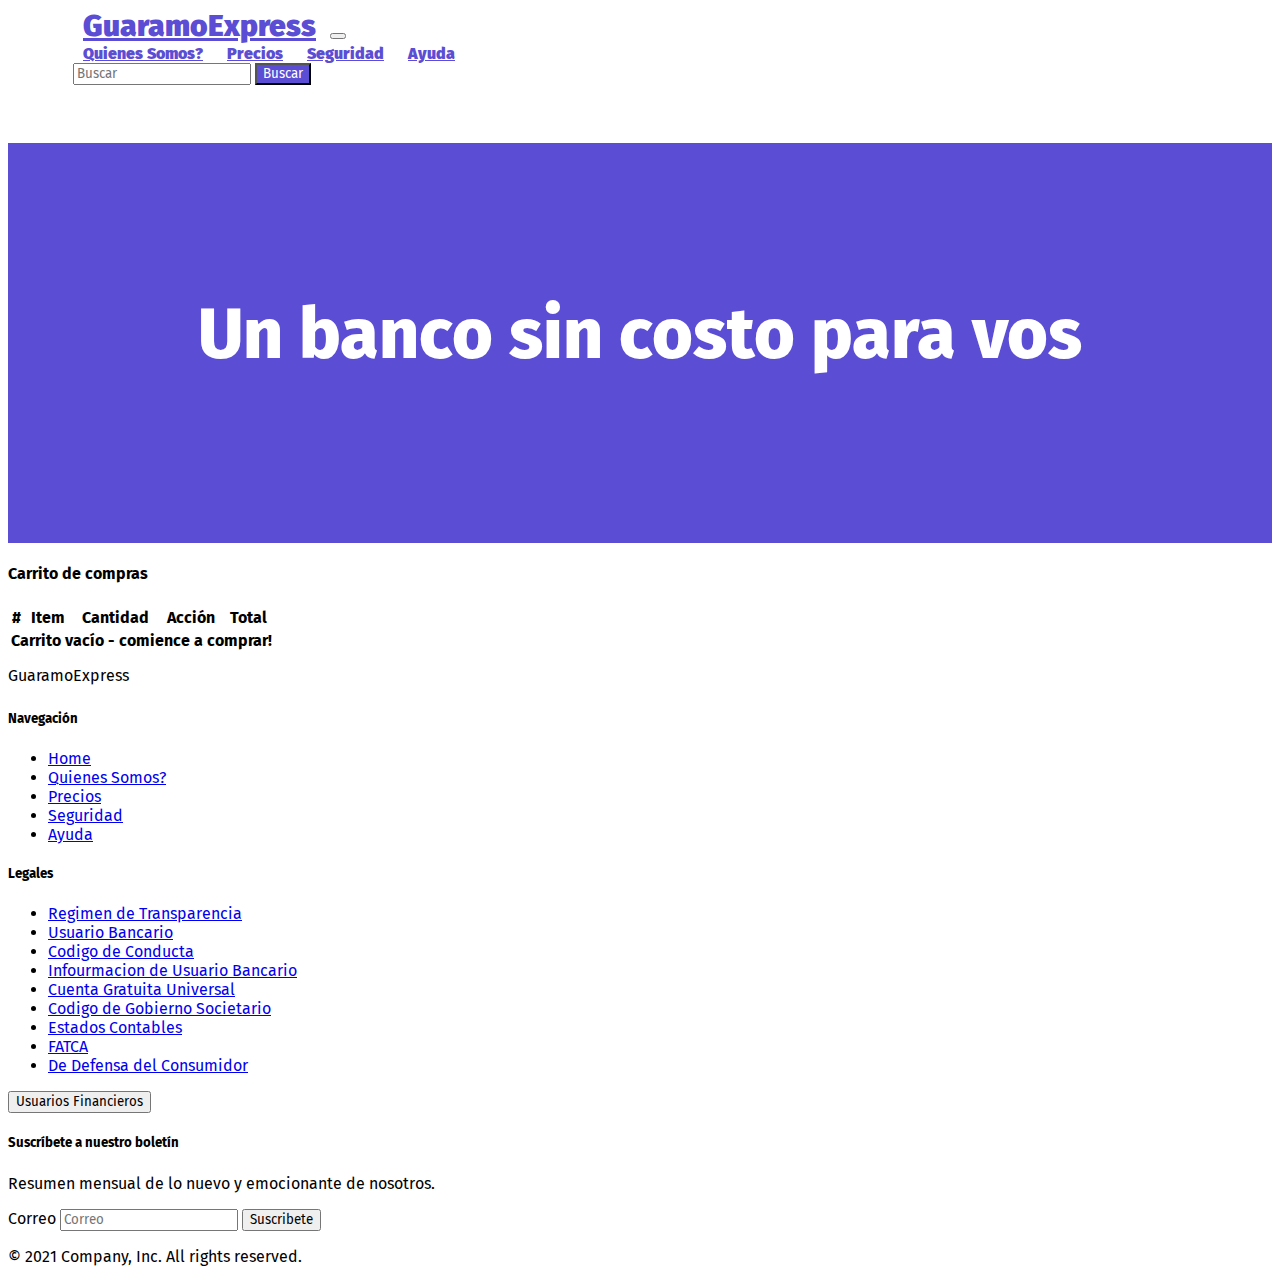
<file: libia/htmlprecios 2/carrito.html>
<!DOCTYPE html>
<html lang="en">

<head>
    <meta charset="UTF-8">
    <meta http-equiv="X-UA-Compatible" content="IE=edge">
    <meta name="viewport" content="width=device-width, initial-scale=1.0">

    <!-- Boostrap -->
    <link href="https://cdn.jsdelivr.net/npm/bootstrap@5.1.3/dist/css/bootstrap.min.css" rel="stylesheet" integrity="sha384-1BmE4kWBq78iYhFldvKuhfTAU6auU8tT94WrHftjDbrCEXSU1oBoqyl2QvZ6jIW3" crossorigin="anonymous">

    <!-- Fontawesone -->
    <link rel="stylesheet" href="https://pro.fontawesome.com/releases/v5.10.0/css/all.css" integrity="sha384-AYmEC3Yw5cVb3ZcuHtOA93w35dYTsvhLPVnYs9eStHfGJvOvKxVfELGroGkvsg+p" crossorigin="anonymous" />
    <title>Carrito</title>
    <!-- css -->
    <link rel="stylesheet" href="./css/style.css">

</head>

<body>
    <!-- navbar start -->
    <header class="header">
        <nav class="navbar navbar-expand-lg mt-3">
            <div class="container-fluid ">
                <a class="navbar-brand" href="#">GuaramoExpress</a>
                <button class="navbar-toggler" type="button" data-bs-toggle="collapse" data-bs-target="#navbarNavAltMarkup" aria-controls="navbarNavAltMarkup" aria-expanded="false" aria-label="Toggle navigation">
            <span class="navbar-toggler-icon"></span>
          </button>
                <div class="collapse navbar-collapse justify-content-end  me-5" id="navbarNavAltMarkup">
                    <div class="navbar-nav ms-5 me-5 ">
                        <a class="nav-link active" aria-current="page" href="quienesSomos.html">Quienes Somos?</a>
                        <a class="nav-link" href="#">Precios</a>
                        <a class="nav-link" href="seguridad.html">Seguridad</a>
                        <a class="nav-link" href="ayuda.html">Ayuda</a>

                    </div>
                </div>
            </div>
            <div class="icons i">
                <a href="carrito.html" class="nav-link  fas fa-shopping-cart"></a>

            </div>
            <form class="d-flex ms-3 me-4">
                <input class="form-control me-2" type="search" placeholder="Buscar" aria-label="Search">
                <button class="btn btn-outline-dark" type="submit">Buscar</button>
            </form>

        </nav>

    </header>


    <!-- Navbar end -->

    <!-- display start -->

    <div class="superior">
        <h2>Un banco sin costo para vos</h2>

    </div>


    <!-- display end -->
    <!-- Carrito cargado start -->
    <div class="container">
        <h4>Carrito de compras</h4>
        <table class="table">
            <thead>
                <tr>
                    <th scope="col">#</th>
                    <th scope="col">Item</th>
                    <th scope="col">Cantidad</th>
                    <th scope="col">Acción</th>
                    <th scope="col">Total</th>
                </tr>
            </thead>
            <tbody id="items"></tbody>
            <tfoot>
                <tr id="footer">
                    <th scope="row" colspan="5">Carrito vacío - comience a comprar!</th>
                </tr>
            </tfoot>
        </table>



        <template id="template-footer">
        <th scope="row" colspan="2">Total productos</th>
        <td>10</td>
        <td>
            <button class="btn btn-danger btn-sm" id="vaciar-carrito">
                vaciar todo
            </button>
        </td>
        <td class="font-weight-bold">$ <span>5000</span></td>
    </template>

        <template id="template-carrito">
      <tr>
        <th scope="row">id</th>
        <td>Café</td>
        <td>1</td>
        <td>
            <button class="btn btn-info boton-uno btn-sm">
                +
            </button>
            <button class="btn btn-danger boton-dos btn-sm">
                -
            </button>
        </td>
        <td>$ <span>500</span></td>
      </tr>
    </template>

        <!-- carrito cargado end -->

        <!-- tarjeta precio start -->






    </div>


    <!-- tarjeta precio end -->



    <!-- Footer start -->
    <footer class="py-5 mt-5 ms-5  mb-0">
        <div class="row">
            <div class="redes-sociales mb-5">
                GuaramoExpress
                <a href="www.facebook.com"><i class="fab fa-facebook-square"></i></i></a>
                <a href="www.twitter.com"><i class="fab fa-twitter-square"></i></a>
                <a href="instagram.com"><i class="fab fa-instagram"></i></i></a>
            </div>
            <div class="col-2">
                <h5>Navegación</h5>
                <ul class="nav flex-column">
                    <li class="nav-item mb-2"><a href="#" class="nav-link p-0 text-muted">Home</a></li>
                    <li class="nav-item mb-2"><a href="quienesSomos.html" class="nav-link p-0 text-muted">Quienes Somos?</a></li>
                    <li class="nav-item mb-2"><a href="precios.html" class="nav-link p-0 text-muted">Precios</a></li>
                    <li class="nav-item mb-2"><a href="seguridad.html" class="nav-link p-0 text-muted">Seguridad</a></li>
                    <li class="nav-item mb-2"><a href="ayuda.html" class="nav-link p-0 text-muted">Ayuda</a></li>
                </ul>
            </div>

            <div class="col-2">
                <h5>Legales</h5>
                <ul class="nav flex-column">
                    <li class="nav-item mb-2"><a href="#" class="nav-link p-0 text-muted">Regimen de Transparencia</a></li>
                    <li class="nav-item mb-2"><a href="#" class="nav-link p-0 text-muted">Usuario Bancario</a></li>
                    <li class="nav-item mb-2"><a href="#" class="nav-link p-0 text-muted">Codigo de Conducta</a></li>
                    <li class="nav-item mb-2"><a href="#" class="nav-link p-0 text-muted">Infourmacion de Usuario Bancario</a></li>
                    <li class="nav-item mb-2"><a href="#" class="nav-link p-0 text-muted">Cuenta Gratuita Universal</a></li>
                    <li class="nav-item mb-2"><a href="#" class="nav-link p-0 text-muted">Codigo de Gobierno Societario</a></li>
                    <li class="nav-item mb-2"><a href="#" class="nav-link p-0 text-muted">Estados Contables</a></li>
                    <li class="nav-item mb-2"><a href="#" class="nav-link p-0 text-muted">FATCA</a></li>
                    <li class="nav-item mb-2"><a href="#" class="nav-link p-0 text-muted">De Defensa del Consumidor</a></li>
                </ul>
            </div>

            <div class="col-2">
                <button type="button" class="btn btn-warning btn-lg ms-5">Usuarios Financieros</button>
            </div>

            <div class="col-4 offset-1">
                <fourm>
                    <h5>Suscríbete a nuestro boletín</h5>
                    <p>Resumen mensual de lo nuevo y emocionante de nosotros.</p>
                    <div class="d-flex w-100 gap-2">
                        <label four="newsletter1" class="visually-hidden">Correo</label>
                        <input id="newsletter1" type="text" class="fourm-control" placeholder="Correo">
                        <button class="btn btn-primary" type="button">Suscribete</button>
                    </div>
                </fourm>
            </div>
        </div>

        <div class="d-flex justify-content-center border-top">
            <p>&copy; 2021 Company, Inc. All rights reserved.</p>
        </div>
    </footer>
    <!-- Footer End -->




    <!-- Script de Boostrap -->
    <script src="https://cdn.jsdelivr.net/npm/@popperjs/core@2.10.2/dist/umd/popper.min.js" integrity="sha384-7+zCNj/IqJ95wo16oMtfsKbZ9ccEh31eOz1HGyDuCQ6wgnyJNSYdrPa03rtR1zdB" crossorigin="anonymous"></script>
    <script src="https://cdn.jsdelivr.net/npm/bootstrap@5.1.3/dist/js/bootstrap.min.js" integrity="sha384-QJHtvGhmr9XOIpI6YVutG+2QOK9T+ZnN4kzFN1RtK3zEFEIsxhlmWl5/YESvpZ13" crossorigin="anonymous"></script>

    <!-- main -->
    <script src="./js/app.js"></script>


</body>


</html>
</file>
<file: Adriana/styles.css>
@import url('https://fonts.googleapis.com/css2?family=Fira+Sans:wght@300;500;900&display=swap');
* {
    font-family: 'Fira Sans', sans-serif;
}
/* Header */ 

#titleAccount{
    background-color: #5b4dd4;
    color: white;
    padding-top: 100px; padding-bottom: 100px;
    text-align: center;
}

/* Nav Bar */

.navbar-expand-lg{
    padding-top: 0%;
}

/* Grid Info */

.container{
    border-color: #1b29a3;
    border-style: solid;
    margin-right: 0%;
}

#textLeft{
    text-align: right;
    padding-right: 0px;
    padding-left: 80px;
}

#leftContainer{
    margin-right: 100px;
    padding-right: 150px;
}

#tableMinors{
    margin-top: 100px;
    margin-bottom: 40px;
}

.row{
    padding-right: 30px;
    padding-left: 30px;
    padding-top: 20px;
    padding-bottom: 20px;
    margin-right: 100px;
    margin-left: 100px;

}

.col-4{
    margin: 0px;
}

.col-8{
    padding-top: 10px;
    padding-right: 80px;

}

.col{
    padding-top: 30px;

    
}

/* FAQ section */ 

#titleFAQ{
    text-align: center;
    margin-top: 100px;
    margin-bottom: 30px;
}

.subtitleFAQ{
    color: #5b4dd4;
}


/* Help button section*/ 
#minorHelpSection{
    text-align: center;
    margin-top: 100px;
    margin-bottom: 100px;
    
}

#buttonHelp{
    background-color: #5b4dd4;
    border-color: #5b4dd4;
    box-shadow: #5b4dd4;
}

/* Images */

.imagesMinors{
    height: 200px;
    width: 350px;
}
</file>
<file: nav-footer.css>
/* Tipo de letra de Google Font */

@import url('https://fonts.googleapis.com/css2?family=Fira+Sans:wght@300;500;900&display=swap');
* {
    font-family: 'Fira Sans', sans-serif;
}

section {
    margin-top: 100px;
}

.sombras-img{
    border-radius: 50px;
    background: #e0e0e0;
    box-shadow:  23px -23px 19px #868484,
                -23px 23px 19px #ffffff;
}


/* navbar start */

.container-fluid a {
    margin: 10px;
    color: #5b4dd4;
}

.navbar .icons a,
.navbar .icons div {
    font-size: 2rem;
    cursor: pointer;
    color: #5b4dd4;
}

.navbar .icons a:hover,
.navbar .icons div:hover {
    color: #000;
}

.navbar .btn {
    background-color: #5b4dd4;
    color: #fff;
}

.navbar {
    margin-left: 65px;
    font-weight: 900;
}

.navbar:hover {
    color: #fff;
}

.navbar-brand {
    font-size: 30px;
}


/* navbar end */


/* Footer Start */

.redes-sociales a {
    margin-left: 20px;
    font-size: 30px;
}

.b-example-divider {
    height: 3rem;
    background-color: rgba(0, 0, 0, .1);
    border: solid rgba(0, 0, 0, .15);
    border-width: 1px 0;
    box-shadow: inset 0 .5em 1.5em rgba(0, 0, 0, .1), inset 0 .125em .5em rgba(0, 0, 0, .15);
}

.bi {
    vertical-align: -.125em;
    fill: currentColor;
}


/*Footer End  */
</file>
<file: Jeanney/css/style1.css>
/* Tipo de letra de Google Font */

@import url('https://fonts.googleapis.com/css2?family=Fira+Sans:wght@300;500;900&display=swap');
* {
    font-family: 'Fira Sans', sans-serif;
}



/* navbar start */

.container-fluid a {
    margin: 10px;
    color: #5b4dd4;
}

.navbar .btn {
    color: #fff;
}

.navbar {
    margin-left: 0;
    font-weight: 900;
}

.navbar:hover {
    color: #fff;
}

.navbar-brand {
    font-size: 30px;
}


/* navbar end */


/* header home page start */

h2 {
    font-size: 25px;
    color: rgb(47, 51, 43);
}

h3 {
    font-size: 24px;
    color: rgb(47, 51, 43);
}

h1 {
    font-size: 50px;
    font-weight: 500;
}
/* header home page end */

p {
    font-family: 'Fira Sans', sans-serif;
}

/* Firts start */
.firts .card {
    box-shadow: 2px 2px 7px rgb(218, 211, 211);
}
/* Firts end */


/* second start */

.secund .card {
    box-shadow: 2px 2px 7px rgb(218, 211, 211);
}

/* second end */




/* four part start */

.img-rayo {
    margin-top: 50px;
    color: darkblue;
    font-size: 60px;
}

.img-rayo {
    border-width: 5px;
    border-style: solid;
    border-color: darkblue;
    border-image: initial;
    border-radius: 25%;
    padding: 3% 4% 3% 4%;
}


/* four part end */


/* five part start */

.five {
    box-shadow: 2px 2px 5px #999;
}

.five i {
    font-size: 55px;
    margin-top: 10px;
}

.five h2 {
    font-size: 25px;
}

.five p {
    font-size: 15px;
}

.five .unico-h2 {
    font-size: 35px;
}

.five .unico-p {
    font-size: 25px;
    color: rgb(207, 199, 199);
}

.img-verde {
    color: darkgreen;
}

.img-celeste {
    color: deepskyblue;
}

.img-ama {
    color: goldenrod;
}


/* five part end */


/* six part start */

.six i {
    font-size: 40px;
    margin-left: 550px;
    margin-top: 90px;
    transform: rotate(90deg);
    -ms-transform: rotate(90deg);
    -webkit-transform: rotate(90deg);
}

.six i {
    border-width: 3px;
    border-style: solid;
    border-color: rgb(230, 109, 109);
    border-image: initial;
    border-radius: 50%;
    padding: 2% 3% 2% 3%;
}

.six i {
    color: palevioletred;
}


/* six part end */


/* seven part start */

.cero {
    font-size: 200px;
    font-weight: 900;
    color: darkorchid;
}

.seven h1 {
    font-size: 70px;
}

.seven p {
    font-size: 50px;
}

.seven .cero {
    font-size: 150px;
}


/* seven part end */


/* eight part start */

.eight {
    position: relative;
}

.eight img {
    width: 85%;
    margin-left: 25px;
}

.eight h1 {
    position: absolute;
    top: 180px;
    font-size: 30px;
    margin-left: 430px;
    color: #fff;
}

.eight p {
    position: absolute;
    top: 250px;
    margin-left: 470px;
    font-size: 20px;
    text-align: center;
    color: #fff;
}

.eight .imagen-corta {
    display: flex;
    position: absolute;
    top: 350px;
    margin-left: 430px;
    width: 250px;
}


/* eight part end */


/* nosotras start */

.tarjeta {
    margin-left: 130px;
}

.nosotras h2 {
    text-align: center;
    font-size: 25px;
}


/* nosotras end */


/* Footer Start */

.redes-sociales a {
    margin-left: 20px;
    font-size: 30px;
}

.b-example-divider {
    height: 3rem;
    background-color: rgba(0, 0, 0, .1);
    border: solid rgba(0, 0, 0, .15);
    border-width: 1px 0;
    box-shadow: inset 0 .5em 1.5em rgba(0, 0, 0, .1), inset 0 .125em .5em rgba(0, 0, 0, .15);
}

.bi {
    vertical-align: -.125em;
    fill: currentColor;
}


/*Footer End  */


/*seguridad*/
#carrusel{
    width: 90%;
    max-width: 900px;
    margin: auto;
    overflow: hidden;
    box-shadow: rgb(84, 0, 87) 15px,
                rgba(0, 0, 0, .1) 10px;
    position: relative;

}

.d-block{
    display: block !important;
    justify-items: center;
    align-content: center;
    width: 100%;
    height: 60vh;
    object-fit: cover;
    
}

#firts{
   align-content: center;
    margin: 100px;
    justify-content: center; 
}

#secund{
    align-content: center;
    margin: 100px;
    justify-content: center;
}

.codigos{
    display:-ms-inline-flexbox;
    justify-content: center;
    margin-left: 180px;
    }

.acordeon{
    align-content: center;
    margin: 260px;
    margin-top: 60px;
}
.card-text{
    font-size: 15px;
    text-align: justify;
    padding-top: 5px;
    line-height: 15px;

}

/* nuevo carrusel

.container-slider {
    width: 90%;
    max-width: 900px;
    margin: auto;
    overflow: hidden;
    box-shadow: rgb(84, 0, 87) 15px,
                rgba(0, 0, 0, .1) 10px;
    position: relative;

}
.slider{
    display: flex;
    width: 300%;          /*este porcentaje varia por la cantiidad de imagenes, cada imageb es un 100% 
    height: 400px;         /*l altura que ocupara el slider y la imagen dentro del slider*
    margin-left: -100%;


.slider__section{
    width: 100%;
}

.slider__img{
    display: block !important;
    width: 90%;
    height: 70%;
    object-fit: cover;         (*para cubrir todo el contenido*)

}
.slider__btn{
    position: absolute;
    width: 40px;
    height: 40px;
    background: rgba(144, 145, 253, 0.7);
    top: 40%;
    transform: translateY(-50%);
    font-size: 30px;
    font-weight: bold;
    font-family: monospace;
    border-radius: 50%;
    text-align: center;
    cursor: pointer;

}
.slider__btn:hover {
    background: white;
}
.slider__btn--left{
    left: 10px;
}
.slider__btn--right{
    right: 10px;
}
</file>
<file: Keylah/stylebody.css>
@import url('https://fonts.googleapis.com/css2?family=Fira+Sans:wght@300;500;900&display=swap');

*{
    margin: 1px;
    padding: 1px;
    box-sizing: border-box;
    font-family: 'Fira Sans', sans-serif;

}
.navbar {
    margin-left: 0px;
    font-weight: 900;
}
.titulo{
    font-weight: 900;
    font-size: 50px;
    padding-top: 50px;
    color: #5b4dd4;
    text-align: center;
}


.contenedor{
    width: 100%;
    overflow: hidden;
    padding-top: 50px;
}
.slider-contenedor{
    width: 100%;
    display: flex;
}
.contenido-slider{
    width: 100%;
    height: 500px;
    display: flex;
    justify-content: space-around;
    align-items: center;
    flex-shrink: 0; /*para que no se encoja;*/
}
.contenido-slider:nth-child(1){
    background: #5b4dd4;
    color: #F6F2D4;
}
.contenido-slider:nth-child(2){
    background: #3820a5;
    color: #F6F2D4;
}
.contenido-slider:nth-child(3){
    background: #852a8d;
    color: #F6F2D4;
}
.contenido-slider:nth-child(4){
    background: #3d93c4;
    color: #F6F2D4;
}
.contenido-slider>img{
    width: 500px;
    border-radius: 20px;
    box-shadow: 3px 3px 5px #999;
}
.contenido-slider>div{
    width: 40%;
}
.contenido-slider .tituloslider{
    font-size: small;
    text-align: justify;
    line-height: 30px;
    color: #FAEDC6;
}
.contenido-slider .subtituloslider{
    font-weight: 900;
    font-size: 35px;
    text-align: justify;
    line-height: 100px;
    color: rgb(47, 51, 43);
}
.contenido-slider .textslider{
    font-weight: 300;
    text-align: justify;
    line-height: 25px;
    color: #FAEDC6;
}
</file>
<file: Snyre/estilo/design.css>
@import url('https://fonts.googleapis.com/css2?family=Fira+Sans:wght@300;500;900&display=swap');
* {
    font-family: 'Fira Sans', sans-serif;
}
.couleur {
    background-color:  #764cc5;
    text-decoration-color: white;
}


.centrar{
    justify-content: center;
}
.container-fluid a {
    margin: 10px;
    color: #764cc5;
}

.navbar .btn {
    color: #fff;
}

.navbar {
    margin-left: 65px;
    font-weight: 900;
}

.navbar:hover {
    color: #fff;
}

.navbar-brand {
    font-size: 30px;
}
</file>
<file: libia/htmlprecios 2/css/style.css>
@import url('https://fonts.googleapis.com/css2?family=Fira+Sans:wght@300;500;900&display=swap');
* {
    font-family: 'Fira Sans', sans-serif;
}

section {
    margin-top: 100px;
}


/* navbar start */

.container-fluid a {
    margin: 10px;
    color: #5b4dd4;
}

.navbar .icons a,
.navbar .icons div {
    font-size: 2rem;
    cursor: pointer;
    color: #5b4dd4;
}

.navbar .icons a:hover,
.navbar .icons div:hover {
    color: #000;
}

.navbar .btn {
    background-color: #5b4dd4;
    color: #fff;
}

.navbar {
    margin-left: 65px;
    font-weight: 900;
}

.navbar:hover {
    color: #fff;
}

.navbar-brand {
    font-size: 30px;
}


/* navbar end */


/* navbar home page start */

h2 {
    font-size: 25px;
    color: rgb(47, 51, 43);
}

h3 {
    font-size: 24px;
    color: rgb(47, 51, 43);
}

h1 {
    font-size: 70px;
    font-weight: 800;
}

.iconos-app-1:hover {
    border-radius: 50%;
    -webkit-border-radius: 50%;
    box-shadow: 0px 0px 15px 15px #c940b2;
    -webkit-box-shadow: 0px 0px 15px 15px #e75ed0;
    transform: rotate(350deg);
    -webkit-transform: rotate(360deg);
}


/* navbar home page end */


/* Firts start */

.card {
    border: 0;
    box-shadow: none;
}

.firts i {
    font-size: 55px;
    margin-left: 100px;
}

.firts .card {
    box-shadow: 2px 2px 7px rgb(218, 211, 211);
}

.img-ic1 {
    color: rgb(252, 96, 96);
}

.img-ic2 {
    color: rgb(112, 112, 211);
}

.img-ic3 {
    color: rgb(69, 241, 184);
}


/* Firts end */


/* second start */

.second i {
    font-size: 50px;
    margin: 25px;
}

.second img {
    height: 100%;
}

.second .img-sec1 {
    color: rgb(185, 31, 31);
}

.second .img-sec2 {
    color: rgb(163, 209, 77);
}

.second .img-sec3 {
    color: rgb(112, 112, 211);
}

.second .img-sec4 {
    color: rgb(69, 241, 184);
}


/* second end */


/* third part start */

.third {
    box-shadow: 2px 2px 5px #999;
}

.third p {
    font-size: 15px;
}

.third .img-cop {
    margin-left: 75px;
}

.third h2 {
    font-size: 30px;
}

.third h3 {
    color: rgb(207, 199, 199);
}

.lineas-one {
    margin-bottom: 95px;
}


/* third part end */


/* four part start */

.img-rayo {
    margin-top: 50px;
    color: darkblue;
    font-size: 60px;
}

.img-rayo {
    border-width: 5px;
    border-style: solid;
    border-color: darkblue;
    border-image: initial;
    border-radius: 25%;
    padding: 3% 4% 3% 4%;
}


/* four part end */


/* five part start */

.five {
    box-shadow: 2px 2px 5px #999;
}

.five i {
    font-size: 55px;
    margin-top: 10px;
}

.five h2 {
    font-size: 25px;
}

.five p {
    font-size: 15px;
}

.five .unico-h2 {
    font-size: 35px;
}

.five .unico-p {
    font-size: 25px;
    color: rgb(207, 199, 199);
}

.img-verde {
    color: darkgreen;
}

.img-celeste {
    color: deepskyblue;
}

.img-ama {
    color: goldenrod;
}


/* five part end */


/* six part start */

.six i {
    font-size: 40px;
    margin-left: 550px;
    margin-top: 90px;
    transform: rotate(90deg);
    -ms-transform: rotate(90deg);
    -webkit-transform: rotate(90deg);
}

.six i {
    border-width: 3px;
    border-style: solid;
    border-color: rgb(230, 109, 109);
    border-image: initial;
    border-radius: 50%;
    padding: 2% 3% 2% 3%;
}

.six i {
    color: palevioletred;
}


/* six part end */


/* seven part start */

.cero {
    font-size: 200px;
    font-weight: 900;
    color: darkorchid;
}

.seven h1 {
    font-size: 70px;
}

.seven p {
    font-size: 50px;
}

.seven .cero {
    font-size: 150px;
}


/* seven part end */


/* eight part start */

.eight {
    position: relative;
}

.eight img {
    width: 85%;
    margin-left: 25px;
}

.eight h1 {
    position: absolute;
    top: 180px;
    font-size: 30px;
    margin-left: 430px;
    color: #fff;
}

.eight p {
    position: absolute;
    top: 250px;
    margin-left: 470px;
    font-size: 20px;
    text-align: center;
    color: #fff;
}

.eight .imagen-corta {
    display: flex;
    position: absolute;
    top: 350px;
    margin-left: 430px;
    width: 250px;
}


/* eight part end */


/* nosotras start */

.tarjeta {
    margin-left: 130px;
}

.nosotras h2 {
    text-align: center;
    font-size: 25px;
}


/* nosotras end */


/* parte superior precio start*/
/* la diferencia con el otros css es esta config */

.superior {
    width: 100%;
    height: 400px;
    margin-top: 20px;
    background-color: #5b4dd4;
}

.superior h2 {
    font-weight: 800;
    text-align: center;
    font-size: 70px;
    color: #fff;
    padding-top: 150px;
}

.boton-more {
    background-color: #5b4dd4;
    color: #fff;
}


/* tarjeta precio start */

.card {
    border-radius: 41px;
    background: #e0e0e0;
    box-shadow: 10px 33px 44px #7b7b7b, -33px -33px 44px #ffffff;
}

.card-body {
    width: 100%;
    height: 270px;
   
    font-size: 15px;
    margin-bottom: 70px;
    padding: 50px;
}

.card-body p {
    font-size: 14px;
}

.card-body .btn {
    position: absolute;
    bottom: 10px;
    left: 65%;
    margin-left: -104.5px;
}


/* tarjeta precio end  */

/* carrito start */



.h4-carrito{
    margin-top: 100px;
}



/* carrito end */



/* packages section end */


/* Footer Start */

.redes-sociales a {
    margin-left: 20px;
    font-size: 30px;
}

.b-example-divider {
    height: 3rem;
    background-color: rgba(0, 0, 0, .1);
    border: solid rgba(0, 0, 0, .15);
    border-width: 1px 0;
    box-shadow: inset 0 .5em 1.5em rgba(0, 0, 0, .1), inset 0 .125em .5em rgba(0, 0, 0, .15);
}

.bi {
    vertical-align: -.125em;
    fill: currentColor;
}


/*Footer End  */
</file>
